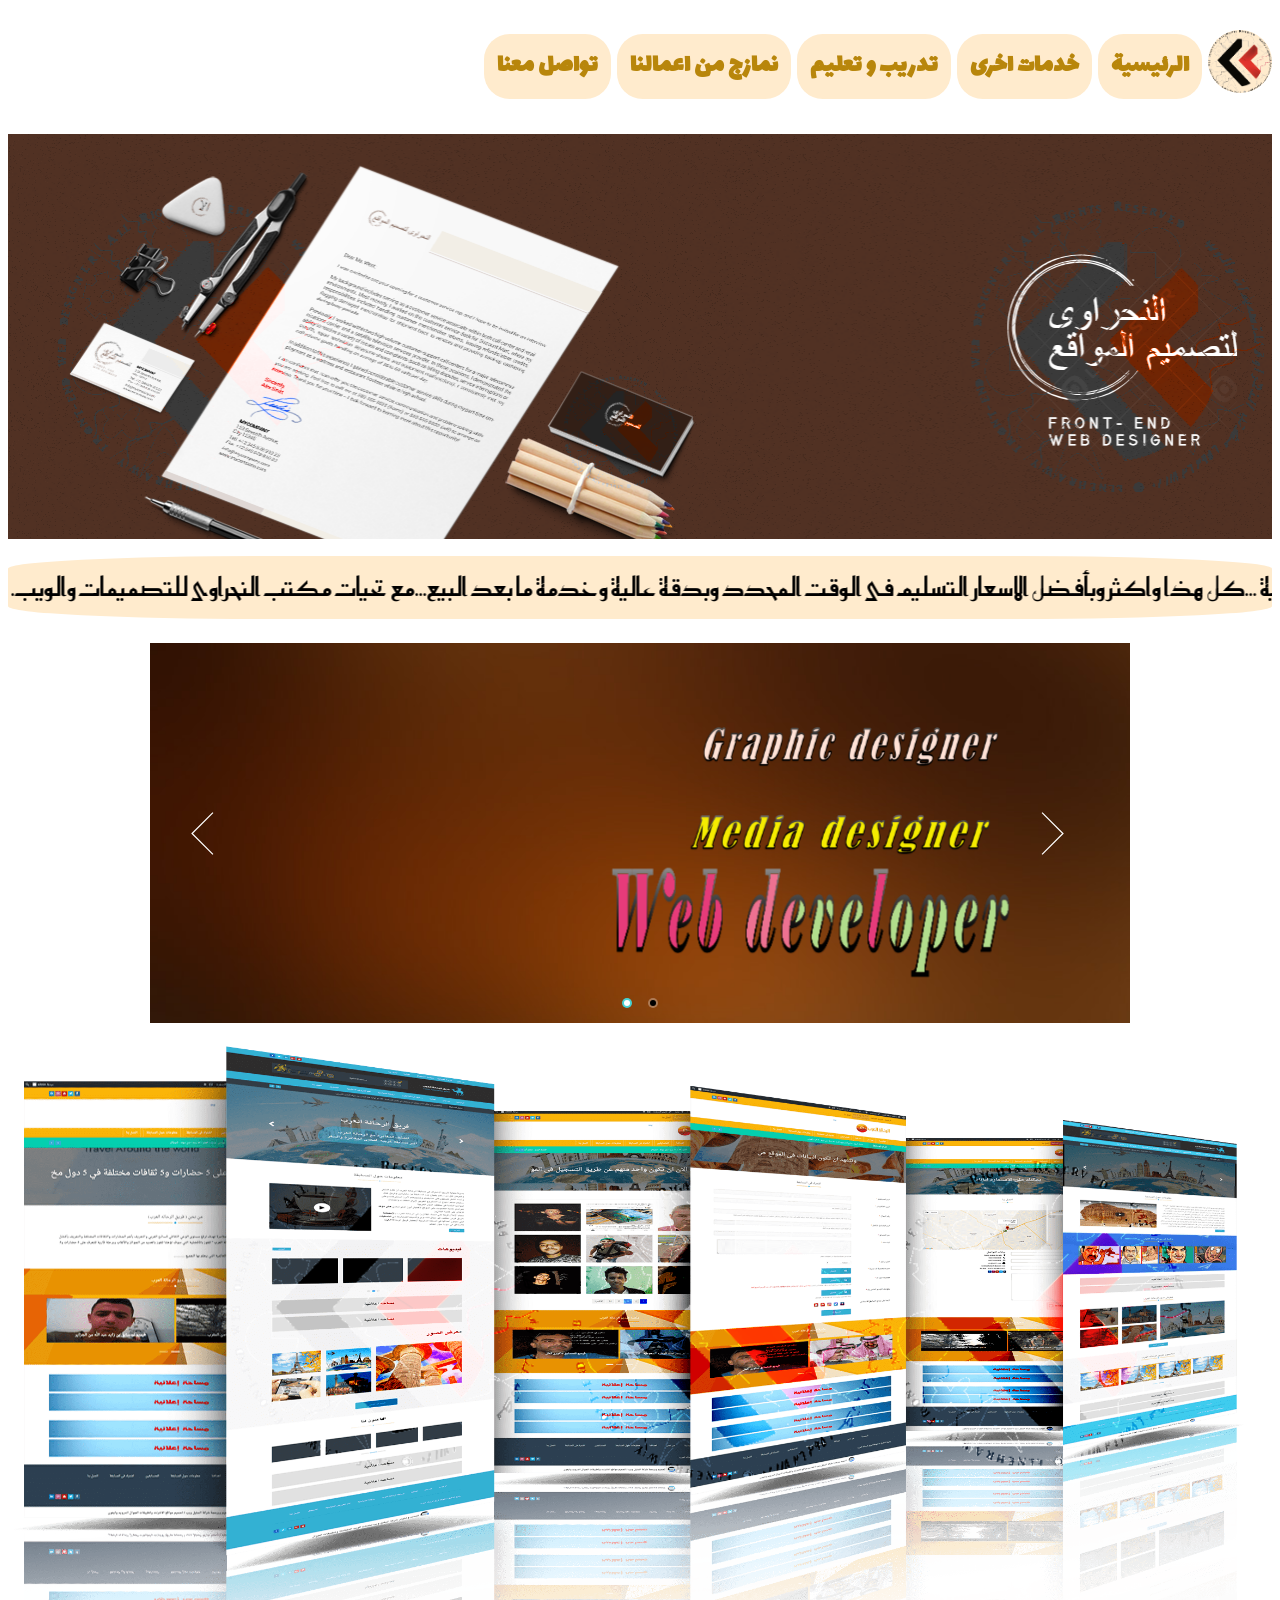
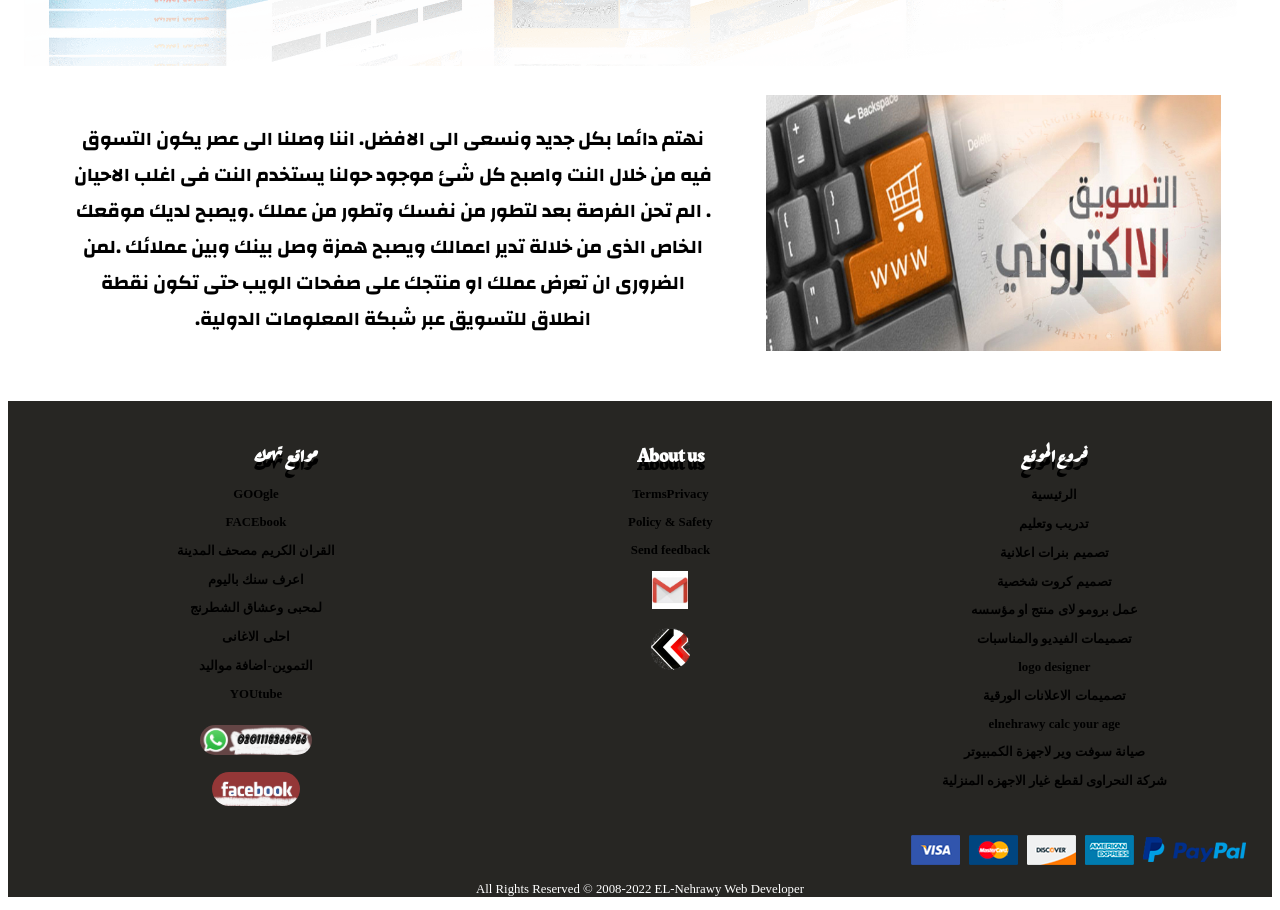
<file: index.html>
<!-- Global site tag (gtag.js) - Google Analytics -->


<!doctype HTML>
<html>
    <head>
        <script async src="https://www.googletagmanager.com/gtag/js?id=UA-126311435-1"></script>
        
        <script>
        
          window.dataLayer = window.dataLayer || [];
          function gtag(){dataLayer.push(arguments);}
          gtag('js', new Date());

          gtag('config', 'UA-126311435-1');
        </script>
        
        <meta charset="utf-8">
        <meta name="description" content="learn html">
        <meta name="viewport" content="width=device-width, initial-scale=1.0">
        <title>مكتب النحراوى للتصميمات والويب</title>
        <link rel="stylesheet" href="index.css" type="text/css">
        <link rel="stylesheet" href="font.css" type="text/css">
        <!-- links for google fonts -->
        <link href="https://fonts.googleapis.com/css?family=Reem+Kufi" rel="stylesheet">
        <link href="https://fonts.googleapis.com/css?family=Changa" rel="stylesheet">
        <link href="https://fonts.googleapis.com/css?family=Lalezar" rel="stylesheet">
        <link href="https://fonts.googleapis.com/css?family=Rakkas" rel="stylesheet">
        <link href="https://fonts.googleapis.com/css?family=Jomhuria" rel="stylesheet">
        <script src="js/jssor.slider-27.5.0.min.js" type="text/javascript"></script>
        
        <link href='https://fonts.googleapis.com/css?family=Roboto:300' rel='stylesheet' type='text/css'>
  
        <!-- Load font awesome icons -->
  <link rel="stylesheet" href="https://cdnjs.cloudflare.com/ajax/libs/font-awesome/4.7.0/css/font-awesome.min.css">
        <link rel="stylesheet" href="css/style.css">

		
        
    </head>
    <body dir="rtl" lang="ar">
        
    
        

        <!-- menu -->
        <div class="dad">
            <div class="dropdown1">
                    <img id="logo" src="photo/elnehrawy%20web%20design%20logo.png" alt="logo">
                    <div class="dropdown-content1">
                        <img class="mee" src="photo/mee.png" alt="mee" style="max-width: 100%" height="auto">
                    </div>
                </div>
            <div class="menu">
                
                <h3 class="hover">الرئيسية</h3>
                <div class="dropdown">
                    <h3 class="hover">خدمات اخرى</h3>
                    <div class="dropdown-content">
                        <span class="inline">
                            <a href="pc.html">
                                <p><img class="imagmenu" src="photo/designer.jpg" alt="web designer" style="max-width: 10vw;" height="40vw"></p>
                            </a>
                            <a href="banar.html">
                                <img class="imagmenu" src= "photo/banar.png" alt="بانر اعلامى" style="max-width: 10vw;" height="40vw">
                            </a>
                            <a href="kroot.html">
                                <img class="imagmenu" src= "photo/krot.jpg" alt="عمل كروت" style="max-width: 20vw;" height="40vw">
                            </a>
                            <a href="promoo.html">
                                <img class="imagmenu" src="photo/%D8%A8%D8%B1%D9%88%D9%85%D9%88.png" alt="برومو" style="max-width: 20vw;" height="40vw">
                            </a>
                            
                        
                        
                            <a href="logoo.html">
                                <img class="imagmenu" src="photo/graphicdesign-copy.png" alt="تصميم لوجو" style="max-width: 8vw;" height="40vw">
                            </a>
                            <a href="movi.html">
                                <img class="imagmenu" src="photo/movi.jpg" alt="موفى ميكر" style="max-width: 20vw;" height="40vw">
                            </a>
                            <a href="waraq.html">
                                <img class="imagmenu" src="photo/waraqy.jpg" alt="اعلانات ورقية" style="max-width: 8vw; max-height: 40vw;">
                            </a>
                        </span>
                    </div>
                </div>
                    
                    <div class="dropdown">   
                    <h3 class="hover">تدريب و تعليم</h3>
                        <div class="dropdown-content">
                            <a href="learn.html">  <p class="resp"><img class="marqueephoto" src="photo/logolist.png" alt="logolist">دورة تعليم وتدريب تصميم مواقع الكترونية اون لاين</p></a>
                            <a href="https://docs.google.com/forms/d/e/1FAIpQLSdLNhrwCa7jxWE8Bw3GL3MXyUSJNlaFAQ1detsjChDok3fkTQ/viewform" target="_blank"><p class="resp"><img class="marqueephoto" src="photo/logolist.png" alt="logolist">لطلب نموزج الالتحاق بالدورة</p></a>
                            <a href="https://www.w3schools.com" target="_blank"><p class="resp"><img class="marqueephoto" src="photo/logolist.png" alt="logolist">w3schools</p></a>
                            <a href="https://classroom.udacity.com" target="_blank"><p class="resp"><img class="marqueephoto" src="photo/logolist.png" alt="logolist">udacity</p></a>
                        </div>
                    </div> 
                
                
                    <div class="dropdown">
                    <h3 class="hover">نمازج من اعمالنا</h3>
                        <div class="dropdown-content">
                            <a href="https://elnehrawy.github.io/my-first-calc-age/index.html" target="_blank"><p class="resp"><img class="marqueephoto" src="photo/logolist.png" alt="logolist">elnehrawy calc your age</p></a>
                            <a href="elsha3rawy/index.html" target="_blank"><p class="resp"><img class="marqueephoto" src="photo/logolist.png" alt="logolist">نبزة عن حياة الشيخ الشعراوى</p></a>
                        </div>
                    </div>
                
                
                    <div class="dropdown">
                        <h3 class="hover">
                            تواصل معنا
                        </h3>
                        <div class="dropdown-content">
                            <a href="https://docs.google.com/forms/d/e/1FAIpQLSend5UyYSJQzKhI0yNPXLdTpxfYwmZQQ0Xj0nKn8WydoIIZ4Q/viewform" target="_blank"><p class="resp"><img class="marqueephoto" src="photo/logolist.png" alt="logolist">لطلب نموزج تصميم موقع الكترونى</p></a>
                            <a href="https://docs.google.com/forms/d/e/1FAIpQLSdLNhrwCa7jxWE8Bw3GL3MXyUSJNlaFAQ1detsjChDok3fkTQ/viewform" target="_blank"><p class="resp"><img class="marqueephoto" src="photo/logolist.png" alt="logolist">لطلب نموزج الالتحاق بالدورة</p></a>
                            <p class="call">لاستجابة اسرع نفضل التواصل عن طريق الواتس اب  </p>
                            <a href="http://www.whatsapp.com" target="_blank">
                            <img class="marqueephotowhatsappmenu" src="photo/whats.png" alt="whatsapp" style="max-width: 100%" height="auto">
                            </a>
                            <a href="mailto:truth.voice2008@gmail.com" target="_blank">
                            <img class="marqueephotowhatsappmenu" src="photo/Gmail-dfs-new-796x412.jpg" alt="whatsapp" style="max-width: 100%" height="auto">
                            </a>
                        </div>
                    </div>
        <!-- menu on write --> 
                
                   
            </div>
                    
            
            
            
            <img id="front" src="photo/myhead.png" alt="my logo head">
            
         <!-- my marquee -->   
                <marquee class="move" direction="right" style="font-size: 2vw" height="auto">
                    <img class="marqueephoto" src="photo/logolist.png">  تصميم واستضافة المواقع الالكترونية... 
                 مؤسسات - شركات - جمعيات - منظمات - مكاتب خاصة - مدارس خاصة - مواقع حكومية - عرض اعمال فنية ...كل هذا واكثر وبأفضل الاسعار التسليم فى الوقت المحدد وبدقة عالية وخدمة ما بعد البيع...مع تحيات مكتب النحراوى للتصميمات والويب.</marquee>
            
            <!-- dropdown marquee photo -->
            <div id="jssor_1" style="position:relative;margin:0 auto;top:20px;left:0px;width:980px;height:380px;overflow:hidden;visibility:hidden;">
        <!-- Loading Screen -->
        <div data-u="loading" class="jssorl-009-spin" style="position:absolute;top:0px;left:0px;width:100%;height:100%;text-align:center;background-color:rgba(0,0,0,0.7);">
            <img style="margin-top:-19px;position:relative;top:50%;width:38px;height:38px;" src="img/spin.svg" />
        </div>
        <div data-u="slides" style="cursor:default;position:relative;top:0px;left:0px;width:980px;height:380px;overflow:hidden;">
            <div data-b="0">
                <img data-u="image" src="img/04.jpg" />
                <div data-ts="preserve-3d" style="position:absolute;top:77px;left:460px;width:460px;height:210px;">
                    <img data-u="caption" data-t="0" style="position:absolute;top:-300px;left:89px;width:300px;height:50px;max-width:300px;" src="photo/Image2.png" />
                    <img data-u="caption" data-t="1" style="position:absolute;top:120px;left:-200px;width:400px;height:144px;max-width:400px;" src="photo/Image5.png" />
                    <img data-u="caption" data-t="2" style="position:absolute;top:88px;left:280px;width:300px;height:50px;max-width:300px;" src="photo/Image3.png" />
                </div>
                <div data-u="caption" data-t="3" data-to="0% 100%" data-ts="preserve-3d" style="position:absolute;top:385px;left:-100px;width:257px;height:127px;">
                    <div data-ts="preserve-3d" style="position:absolute;top:4px;left:34px;width:198px;height:112px;overflow:hidden;">
                        
                    </div>
                    <img style="position:absolute;top:-30px;left:0px;width:257px;height:100px;max-width:257px;" src="photo/web-design.png" />
                    <img data-u="caption" data-t="7" style="position:absolute;top:100px;left:370px;width:63px;height:77px;max-width:63px;" src="photo/css.png" />
                    <img data-u="caption" data-t="7" style="position:absolute;top:100px;left:450px;width:63px;height:77px;max-width:63px;" src="photo/js.png" />
                    
                    <img data-u="caption" data-t="7" style="position:absolute;top:100px;left:300px;width:63px;height:77px;max-width:63px;" src="photo/html.png" />
                    <img data-u="caption" data-t="8" style="position:absolute;top:-44px;left:255px;width:500px;height:40px;max-width:300px;" src="photo/Image4.png" />
                </div>
                
            </div>
            <div data-b="1">
                <img data-u="image" src="img/02.jpg" />
                <div data-ts="flat" data-p="1360" style="position:absolute;top:0px;left:0px;width:980px;height:380px;overflow:hidden;">
                    <div data-u="caption" data-t="9" data-ts="preserve-3d" style="position:absolute;top:150px;left:-36px;width:1053px;height:150px;">
                        <div data-u="caption" data-t="10" data-to="100% 50%" style="position:absolute;top:0px;left:1030px;width:72px;height:72px;background-color:#eb9434;">
                            <div data-u="caption" data-t="11" style="position:absolute;top:0px;left:0px;width:72px;height:72px;font-size:46px;color:#ffffff;line-height:1.57;text-align:center;">All

                            </div>
                        </div>
                        <div data-u="caption" data-t="12" data-to="0% 50%" style="position:absolute;top:0px;left:360px;width:175px;height:72px;font-size:45px;color:#ffffff;line-height:1.6;text-align:center;background-color:#eb9434;">Designs

                        </div>
                        <div data-u="caption" data-t="13" data-to="0% 50%" style="position:absolute;top:0px;left:535px;width:230px;height:72px;font-size:45px;color:#ffffff;line-height:1.6;text-align:center;background-color:#eb9434;">Supported

                        </div>
                        <div data-u="caption" data-t="14" style="position:absolute;top:360px;left:238px;width:577px;height:30px;font-size:24px;color:black;line-height:1.25;text-align:center;">Elnehrawy front-end web developer help you to be the best</div>
                    </div>
                    <div data-u="caption" data-t="15" data-ts="preserve-3d" style="position:absolute;top:70px;left:182px;width:616px;height:150px;">
                        <img data-u="caption" data-t="16" style="position:absolute;top:22px;left:266px;width:84px;height:84px;max-width:84px;" src="photo/33333.jpg" />
                        <img data-u="caption" data-t="17" style="position:absolute;top:16px;left:260px;width:96px;height:96px;max-width:96px;" src="photo/33333.jpg" />
                        <div data-u="caption" data-t="18" style="position:absolute;top:195px;left:260px;width:96px;height:30px;font-size:18px;color:black;line-height:1.67;text-align:center;">Paper Designs</div>
                        <img data-u="caption" data-t="19" style="position:absolute;top:22px;left:22px;width:84px;height:84px;max-width:84px;" src="photo/krot.jpg" />
                        <img data-u="caption" data-t="20" style="position:absolute;top:16px;left:16px;width:96px;height:96px;max-width:96px;" src="photo/krot.jpg" />
                        <div data-u="caption" data-t="21" style="position:absolute;top:125px;left:166px;width:96px;height:30px;font-size:18px;color:black;line-height:1.67;text-align:center;">Card Designs</div>
                        <img data-u="caption" data-t="22" style="position:absolute;top:22px;left:510px;width:84px;height:84px;max-width:84px;" src="photo/scorbion.png" />
                        <img data-u="caption" data-t="23" style="position:absolute;top:16px;left:504px;width:96px;height:96px;max-width:96px;" src="photo/scorbion.png" />
                        <div data-u="caption" data-t="24" style="position:absolute;top:125px;left:354px;width:96px;height:30px;font-size:18px;color:black;line-height:1.67;text-align:center;">Logo designs</div>
                    </div>
                </div>
                <div data-ts="preserve-3d" style="position:absolute;top:20px;left:327px;width:336px;height:312px;">
                    <div data-u="caption" data-t="25" data-ts="preserve-3d" style="position:absolute;top:82px;left:104px;width:128px;height:147px;">
                        <img data-u="caption" data-t="26" style="position:absolute;top:0px;left:0px;width:128px;height:147px;max-width:128px;" src="photo/elnehrawy web design logo.png" />
                        <img data-u="caption" data-t="27" style="position:absolute;top:0px;left:0px;width:128px;height:147px;max-width:128px;" src="photo/elnehrawy web design logo.png" />
                        <div data-u="caption" data-t="28" style="position:absolute;top:20px;left:0px;width:128px;height:90px;font-size:20px;line-height:1.5;text-align:center;">
                        </div>
                    </div>
                    <div data-ts="preserve-3d" style="position:absolute;top:0px;left:187px;width:90px;height:104px;">
                        <img data-u="caption" data-t="29" style="position:absolute;top:0px;left:0px;width:400px;height:104px;max-width:400px;" src="photo/banar1.png" />
                        
                    </div>
                    <div data-ts="preserve-3d" style="position:absolute;top:104px;left:246px;width:90px;height:104px;">
                        <img data-u="caption" data-t="32" style="position:absolute;top:0px;left:0px;width:400px;height:104px;max-width:400px;" src="photo/bookcover.png" />
                        
                    </div>
                    <div data-ts="preserve-3d" style="position:absolute;top:220px;left:187px;width:90px;height:104px;">
                        <img data-u="caption" data-t="35" style="position:absolute;top:0px;left:20px;width:400px;height:104px;max-width:400px;" src="photo/weddingcard.png" />  
                    </div>
                    <div data-ts="preserve-3d" style="position:absolute;top:208px;left:59px;width:90px;height:104px;">
                        <img data-u="caption" data-t="38" style="position:absolute;top:0px;right: 5px; left:0px; width:400px;height:104px;max-width:400px;" src="photo/movimakers.png" />
                        
                    </div>
                    <div data-ts="preserve-3d" style="position:absolute;top:104px;left:0px;width:90px;height:104px;">
                        <img data-u="caption" data-t="41" style="position:absolute;top:0px;right: 5px;left:0px;width:400px;height:104px;max-width:400px;" src="photo/photoshop.png" />
                        
                    </div>
                    <div data-ts="preserve-3d" style="position:absolute;top:0px;left:59px;width:90px;height:104px;">
                        <img data-u="caption" data-t="44" style="position:absolute;top:0px;right: 5px;left:0px;width:400px;height:104px;max-width:400px;" src="photo/proooooomoooo2.png" />
                        
                    </div>
                </div>
            </div>
            
        </div>
        <!-- Bullet Navigator -->
        <div data-u="navigator" class="jssorb101" style="position:absolute;bottom:12px;right:12px;" data-autocenter="1" data-scale="0.5" data-scale-bottom="0.75">
            <div data-u="prototype" class="i" style="width:16px;height:16px;">
                <svg viewbox="0 0 16000 16000" style="position:absolute;top:0;left:0;width:100%;height:100%;">
                    <circle class="co" cx="8000" cy="8000" r="5000"></circle>
                    <circle class="ci" cx="8000" cy="8000" r="3000"></circle>
                </svg>
            </div>
        </div>
        <!-- Arrow Navigator -->
        <div data-u="arrowleft" class="jssora051" style="width:55px;height:55px;top:0px;left:25px;" data-autocenter="2" data-scale="0.75" data-scale-left="0.75">
            <svg viewbox="0 0 16000 16000" style="position:absolute;top:0;left:0;width:100%;height:100%;">
                <polyline class="a" points="11040,1920 4960,8000 11040,14080 "></polyline>
            </svg>
        </div>
        <div data-u="arrowright" class="jssora051" style="width:55px;height:55px;top:0px;right:25px;" data-autocenter="2" data-scale="0.75" data-scale-right="0.75">
            <svg viewbox="0 0 16000 16000" style="position:absolute;top:0;left:0;width:100%;height:100%;">
                <polyline class="a" points="4960,1920 11040,8000 4960,14080 "></polyline>
            </svg>
        </div>
    </div>
    <script type="text/javascript">jssor_1_slider_init();</script>
    <!-- #endregion Jssor Slider End -->
                
         <!-- head photo  --> 
            <div id="wrapper">
                <dive>
                    <img id="ex" src="photo/body2.png" alt="نموزج لموقع" style="max-width: 100%;" height="auto;">
                </dive>
            </div>
            
            
            
            
            
            
            
            
           <!--gomme slides-->

                    <div class="slider">
                        <div class="slider-inner">
                            <div class="slide active"><img style="max-width: 100%; height: 80%;" src="images/132%D8%A8%D9%84%D8%A7%20%D8%B9%D9%86%D9%88%D8%A7%D9%86.png" alt=""></div>
                            <div class="slide"><img style="max-width: 100%; height: 80%;" src="images/banar.png" alt=""></div>
                            <div class="slide"><img style="max-width: 100%; height: 80%;" src="images/Image2.png" alt=""></div>
                            <div class="slide"><img style="max-width: 100%; height: 80%;" src="images/logobearabic.png" alt=""></div>
                            <div class="slide"><img style="max-width: 100%; height: 80%;" src="images/maxresdefault.png" alt=""></div>
                            <div class="slide"><img style="max-width: 100%; height: 80%;" src="images/movimaker.png" alt=""></div>
                            <div class="slide"><img style="max-width: 100%; height: 25%;" src="images/my%20frist%20baner.png" alt=""></div>
                            <div class="slide"><img style="max-width: 100%; height: 80%;" src="images/waraqy.png" alt=""></div>
                        </div>

                        <nav class="slider-nav">
                            <div class="active"></div>
                            <div></div>
                            <div></div>
                            <div></div>
                            <div></div>
                            <div></div>
                            <div></div>
                            <div></div>
                        </nav>
                    </div>
                      <script src='http://cdnjs.cloudflare.com/ajax/libs/jquery/2.1.3/jquery.min.js'></script>



                        <script  src="js/index.js"></script>


 
            
                
                
                
                
                
            
            
            
        </div>
        <!-- dive in the middel -->
        <div class="child">
            <img id="market" src="photo/markting.jpg" alt="التسويق الالكترونى">
            <p class="ppp">
                نهتم دائما بكل جديد ونسعى الى الافضل. اننا وصلنا الى عصر يكون التسوق فيه من خلال النت واصبح كل شئ موجود حولنا يستخدم النت فى اغلب الاحيان . الم تحن الفرصة بعد لتطور من نفسك وتطور من عملك .ويصبح لديك موقعك الخاص الذى من خلالة تدير اعمالك ويصبح همزة وصل بينك وبين عملائك .لمن الضرورى ان تعرض عملك او منتجك على صفحات الويب حتى تكون نقطة انطلاق للتسويق عبر شبكة المعلومات الدولية.
            </p> 
        </div>
        <!-- footer -->
        <footer>
            <div class="footer">
                
                    <div class="aboutus">
                        <h2 class="sha">فروع الموقع</h2>
                        <p><a href="index.html">الرئيسية</a></p>
                        <p><a href="learn.html">تدريب وتعليم</a></p>
                        <p><a href="banar.html">تصميم بنرات اعلانية</a></p>
                        <p><a href="kroot.html">تصميم كروت شخصية</a></p>
                        <p><a href="promoo.html">عمل برومو لاى منتج او مؤسسه</a></p>
                        <p><a href="movi.html">تصميمات الفيديو والمناسبات</a></p>
                        <p><a href="logoo.html">logo designer</a></p>
                        <p><a href="waraq.html">تصميمات الاعلانات الورقية</a></p>
                        <p><a href="https://elnehrawy.github.io/my-first-calc-age/index.html" target="_blank">elnehrawy calc your age</a></p>
                        <p><a href="pc.html" target="_blank">صيانة سوفت وير لاجهزة الكمبيوتر</a></p>
                        <p><a href="https://el-nehrawy.wixsite.com/el-nehrawy" target="_blank">شركة النحراوى لقطع غيار الاجهزه المنزلية</a></p>
                    </div>
                  
                
                    <div class="aboutus1">
                        <h2 class="sha">About us</h2>
                        <p><a href="https://policies.google.com/privacy?hl=ar" target="_blank">TermsPrivacy</a></p>
                        <p><a href="https://www.youtube.com/yt/about/policies/#community-guidelines" target="_blank">Policy &amp; Safety</a></p>
                        <a><p>Send feedback</p></a>
                        <a href="mailto:truth.voice2008@gmail.com" target="_blank">
                            <img class="gmail" src="photo/Gmail-dfs-new-796x412.jpg" alt="whatsapp" style="max-width: 100%" height="auto">
                            </a>
                        <br><br>
                        <img src="photo/1534353890076_trimmed.png" alt="my logo" style="max-width: 10%;" height="auto">
                    </div>
                    
                
                    <div class="aboutus">
                        <h2 class="sha">مواقع تهمك</h2>
                        <p><a href="https://www.google.com"target="iframe_a">GOOgle</a></p>
                        <p><a href="https://www.facebook.com/elnehrawy.adv" target="_blank">FACEbook</a></p>
                        <p><a href="http://www.quranflash.com/books/Medina1/?ar&aff#sthash.b6MzI1nz.dpbs"target="_blank">القران الكريم مصحف المدينة</a></p>
                        <p><a href="https://elnehrawy.github.io/my-first-calc-age/index.html"target="_blank">اعرف سنك باليوم</a></p>
                        <p><a href="https://www.chess.com"target="_blank">لمحبى وعشاق الشطرنج</a></p>
                        <p><a href="https://play.anghami.com"target="_blank">احلى الاغانى</a></p>
                        <p><a href="http://www.tamwin.com.eg/View/Home/index.aspx"target="iframe_a">التموين-اضافة مواليد</a></p>
                        <p><a href="https://www.youtube.com/"target="_blank"> YOUtube</a></p>
                        <a href="http://www.whatsapp.com" target="_blank">
                        <img class="whatsapp" src="photo/whats.png" alt="whatsapp">
                            </a><br>
                        <a href="https://www.facebook.com/elnehrawy.adv" target="_blank">
                        <img class="facebook" src="photo/Facebook-logo-PSD.png" alt="facebook">
                            </a>
                    </div>
                </div>
            
                <img id="card" src="photo/footer-payment-card-img%20(2).png" alt="payment card" style="max-width: 50%;" height="auto">
                
            <p class="copy">All Rights Reserved &copy; 2008-2022 EL-Nehrawy Web Developer</p>  
            
        </footer>
        
        <!-- This site is converting visitors into subscribers and customers with https://respond.io --><script id="respondio__widget" src="https://cdn.respond.io/webchat/widget/widget.js?cId=8c6d8ed6bea28d2751474f4c38e7f4579c8b253f85f37343ad7decd223262796"></script><!-- https://respond.io -->
        
    </body>
</html>
</file>
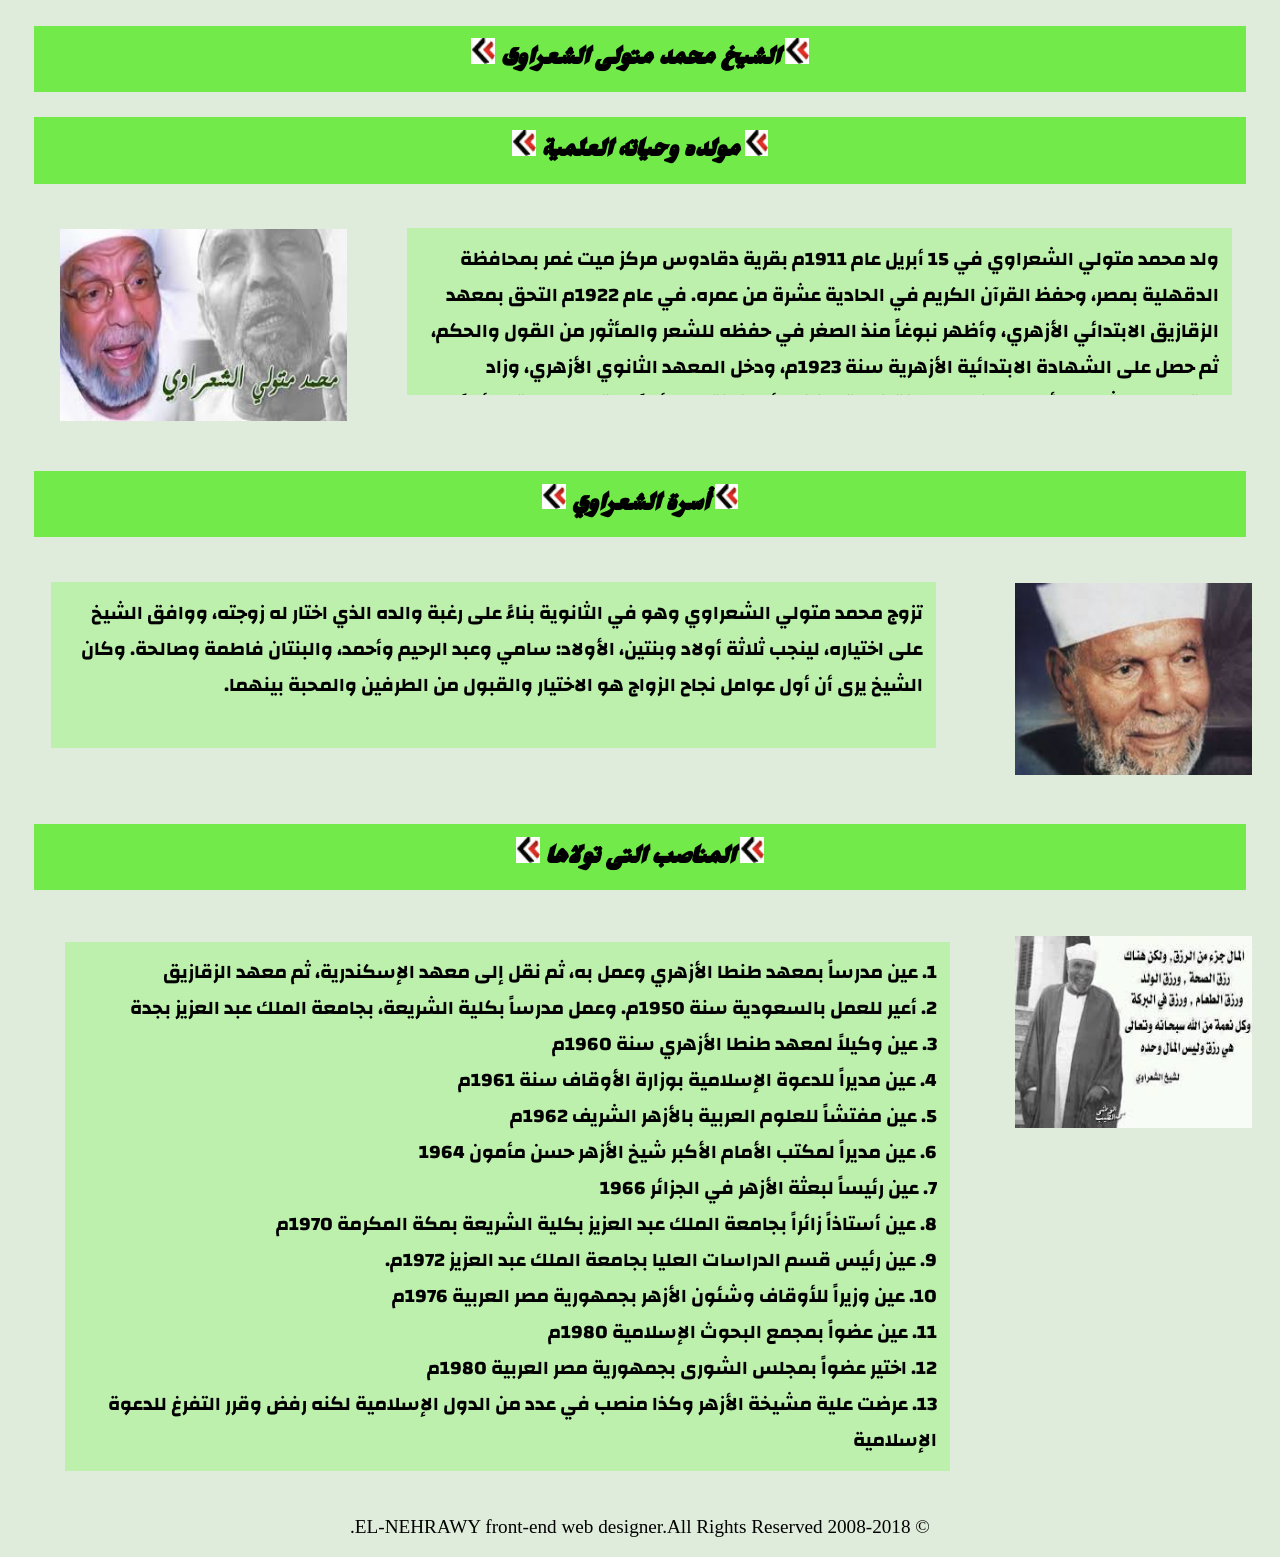
<file: elsha3rawy/index.html>
<!-- This is an HTML comment. Comments allow you to communicate with other programmers using
text that will be ignored by the computer! -->
<!DOCTYPE html> <!-- The DOCTYPE tells the browser what kind of document this is (HTML) -->
<html lang="ar" dir="rtl">
    <head> <!-- The head tag includes important information about the page -->
      <meta charset="UTF-8"> <!-- This line defines something called "character encoding"
      This will allow the browser to display certain characters (such as non-Roman letters) correctly.
      You should include this line in the head of all of your webpages. -->
      <title>الشيخ محمد متولى الشعراوى</title> <!-- This is the title of your page (what appears in the name of a browser tab) -->
      <link rel="stylesheet" href="style.css"> <!-- This line links your CSS stylesheet to your HTML (see Lesson 1.3) -->
      <link href="https://fonts.googleapis.com/css?family=Changa" rel="stylesheet">
        <link href="https://fonts.googleapis.com/css?family=Jomhuria" rel="stylesheet">
    </head>
    <body>
        <div class="all">
            <!-- The body tag is where the "flesh" of your HTML goes -->
            <!-- Write your HTML here -->
            <h1 class="name">
                <img src="photo/logolist.png" style="max-width: 100%" height="auto"> الشيخ محمد متولى الشعراوى 
             <img src="photo/logolist.png" style="max-width: 100%" height="auto"></h1> 

            <h2 class="name"><img src="photo/logolist.png" style="max-width: 100%" height="auto"> مولده وحياته العلمية  <img src="photo/logolist.png" style="max-width: 100%" height="auto">  </h2>
            <div class="dad"> 

                <blockquote>
                        ولد محمد متولي الشعراوي في 15 أبريل عام 1911م بقرية دقادوس مركز ميت غمر بمحافظة الدقهلية بمصر، وحفظ القرآن الكريم في الحادية عشرة من عمره. في عام 1922م التحق بمعهد الزقازيق الابتدائي الأزهري، وأظهر نبوغاً منذ الصغر في حفظه للشعر والمأثور من القول والحكم، ثم حصل على الشهادة الابتدائية الأزهرية سنة 1923م، ودخل المعهد الثانوي الأزهري، وزاد اهتمامه بالشعر والأدب، وحظي بمكانة خاصة بين زملائه، فاختاروه رئيسًا لاتحاد الطلبة، ورئيسًا لجمعية الأدباء بالزقازيق، وكان معه في ذلك الوقت الدكتور محمد عبد المنعم خفاجى، والشاعر طاهر أبو فاشا، والأستاذ خالد محمد خالد والدكتور أحمد هيكل والدكتور حسن جاد، وكانوا يعرضون عليه ما يكتبون. كانت نقطة تحول في حياة الشيخ الشعراوي، عندما أراد والده إلحاقه بالأزهر الشريف بالقاهرة، وكان الشيخ الشعراوي يود أن يبقى مع إخوته لزراعة الأرض، ولكن إصرار الوالد دفعه لاصطحابه إلى القاهرة، ودفع المصروفات وتجهيز المكان للسكن.

                        فما كان منه إلا أن اشترط على والده أن يشتري له كميات من أمهات الكتب في التراث واللغة وعلوم القرآن والتفاسير وكتب الحديث النبوي الشريف، كنوع من التعجيز حتى يرضى والده بعودته إلى القرية. لكن والده فطن إلى تلك الحيلة، واشترى له كل ما طلب قائلاً له: أنا أعلم يا بني أن جميع هذه الكتب ليست مقررة عليك، ولكني آثرت شراءها لتزويدك بها كي تنهل من العلم. وهذا ما قاله فضيلة الشيخ الشعراوي في لقائه مع الصحفي طارق حبيب [بحاجة لمصدر]

                        التحق الشعراوي بكلية اللغة العربية سنة 1937م ، وانشغل بالحركة الوطنية والحركة الأزهرية، فحركة مقاومة المحتلين الإنجليز سنة 1919م اندلعت من الأزهر الشريف، ومن الأزهر خرجت المنشورات التي تعبر عن سخط المصريين ضد الإنجليز المحتلين. ولم يكن معهد الزقازيق بعيدًا عن قلعة الأزهر في القاهرة، فكان يتوجه وزملاءه إلى ساحات الأزهر وأروقته، ويلقي بالخطب مما عرضه للاعتقال أكثر من مرة [بحاجة لمصدر]، وكان وقتها رئيسًا لاتحاد الطلبة سنة 1934م.
                </blockquote>
                    <div class="img">
                        <img class="img1" src= "photo/images.jpg" alt="الشيخ محمد متولى الشعراوى" style="max-width: 100%" height="auto">
                    </div>
            </div>
                    <h2 class="name"> <img src="photo/logolist.png" style="max-width: 100%" height="auto"> أسرة الشعراوي  <img src="photo/logolist.png" style="max-width: 100%" height="auto"></h2>
                    <div class="dad">
                        <div class="img">
                            <img class="img1" src="photo/download%20(1).jpg" alt="صورة الشعراوى" style="max-width: 100%" height="auto">
                        </div>
                        <blockquote>
                            تزوج محمد متولي الشعراوي وهو في الثانوية بناءً على رغبة والده الذي اختار له زوجته، ووافق الشيخ على اختياره، لينجب ثلاثة أولاد وبنتين، الأولاد: سامي وعبد الرحيم وأحمد، والبنتان فاطمة وصالحة. وكان الشيخ يرى أن أول عوامل نجاح الزواج هو الاختيار والقبول من الطرفين والمحبة بينهما.
                        </blockquote>   
                    </div>
                        <h2 class="name"><img src="photo/logolist.png" style="max-width: 100%" height="auto"> المناصب التى تولاها <img src="photo/logolist.png" style="max-width: 100%" height="auto"></h2>
                    <div class="dad">
                        <div class="img">
                            <img class="img1" src="photo/images%20(1).jpg" alt="صورة الشعراوى" style="max-width: 100%" height="auto">
                        </div>
                        <ul>
                            <li>عين مدرساً بمعهد طنطا الأزهري وعمل به، ثم نقل إلى معهد الإسكندرية، ثم معهد الزقازيق</li>
                            <li>أعير للعمل بالسعودية سنة 1950م. وعمل مدرساً بكلية الشريعة، بجامعة الملك عبد العزيز بجدة</li>
                            <li>عين وكيلاً لمعهد طنطا الأزهري سنة 1960م</li>
                            <li>عين مديراً للدعوة الإسلامية بوزارة الأوقاف سنة 1961م</li>
                            <li>عين مفتشاً للعلوم العربية بالأزهر الشريف 1962م</li>
                            <li>عين مديراً لمكتب الأمام الأكبر شيخ الأزهر حسن مأمون 1964</li>
                            <li>عين رئيساً لبعثة الأزهر في الجزائر 1966</li>
                            <li>عين أستاذاً زائراً بجامعة الملك عبد العزيز بكلية الشريعة بمكة المكرمة 1970م</li>
                            <li>عين رئيس قسم الدراسات العليا بجامعة الملك عبد العزيز 1972م.</li>
                            <li>عين وزيراً للأوقاف وشئون الأزهر بجمهورية مصر العربية 1976م</li>
                            <li>عين عضواً بمجمع البحوث الإسلامية 1980م</li>
                            <li>اختير عضواً بمجلس الشورى بجمهورية مصر العربية 1980م</li>
                            <li>عرضت علية مشيخة الأزهر وكذا منصب في عدد من الدول الإسلامية لكنه رفض وقرر التفرغ للدعوة الإسلامية</li>
                        </ul>
                    </div>
            <p class="copy">&copy; 2008-2018 EL-NEHRAWY front-end web designer.All Rights Reserved.</p> 
    </div>    
    </body>
</html>
</file>
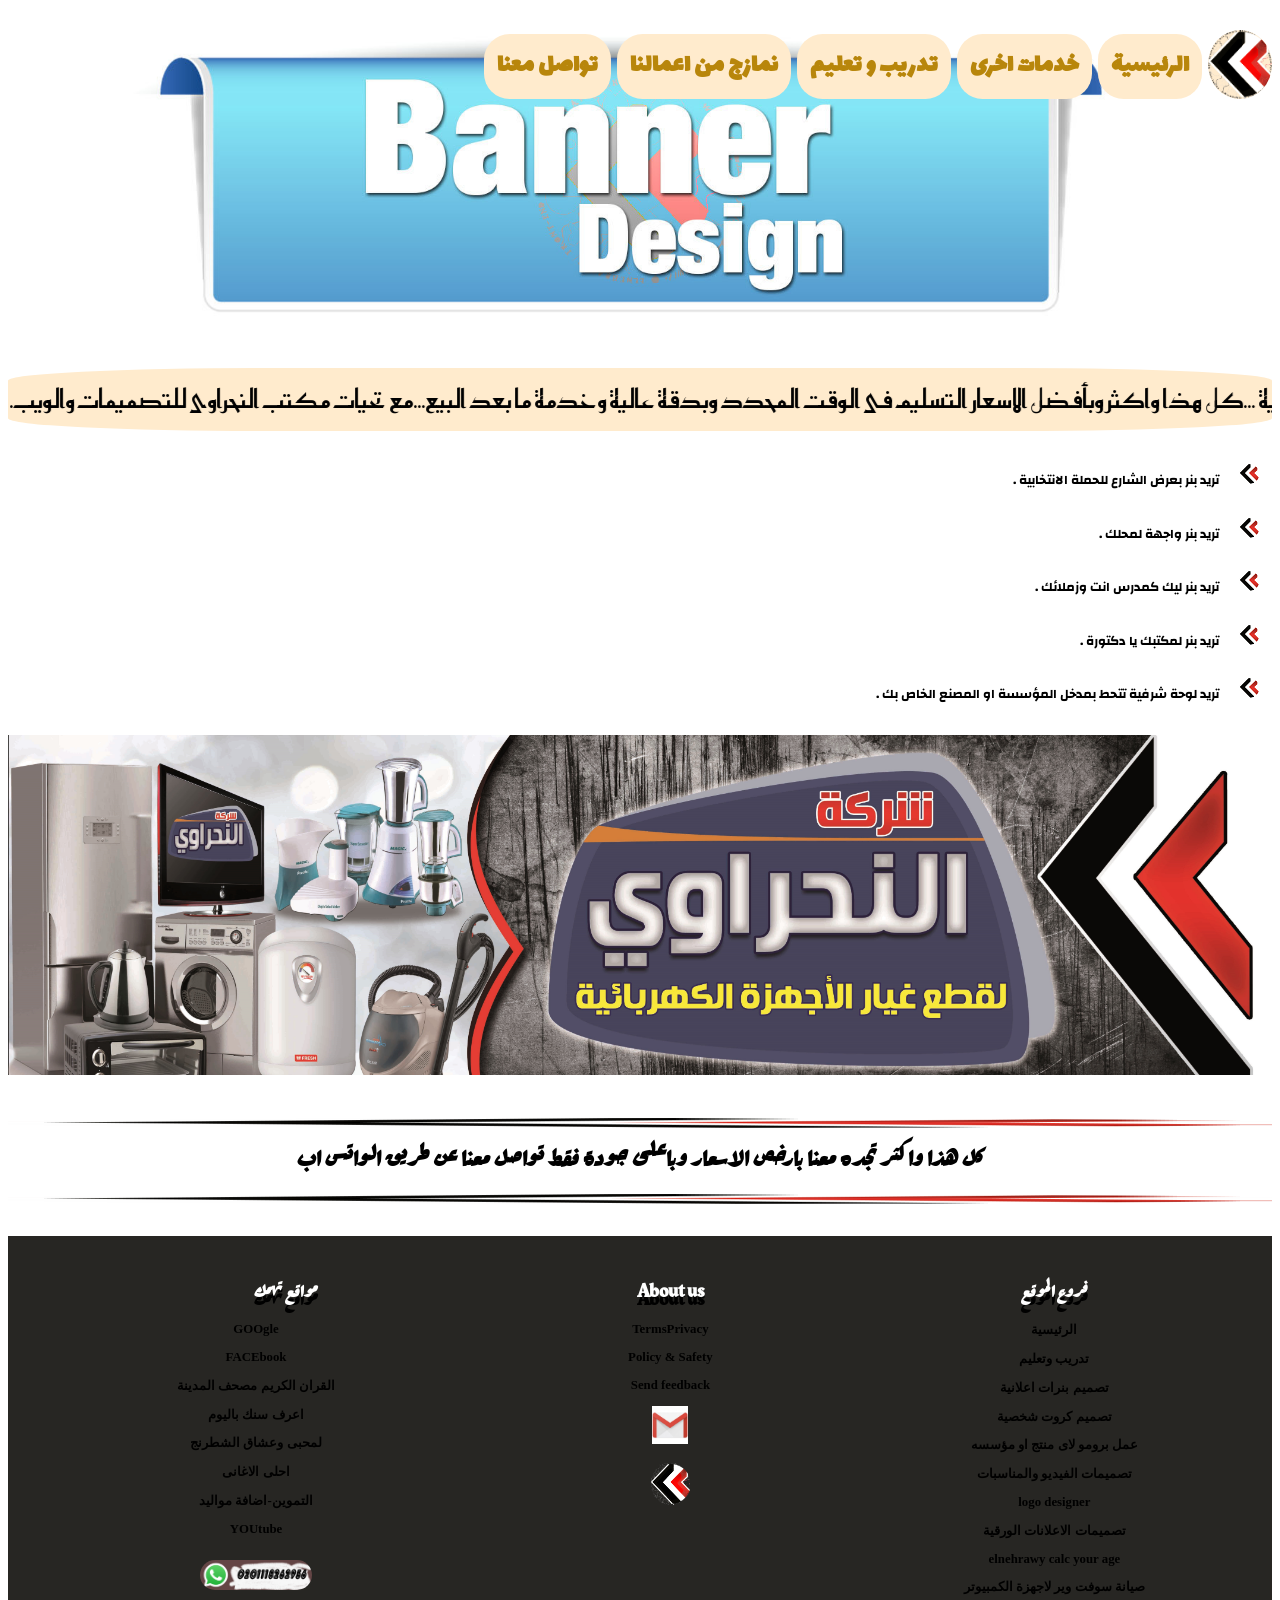
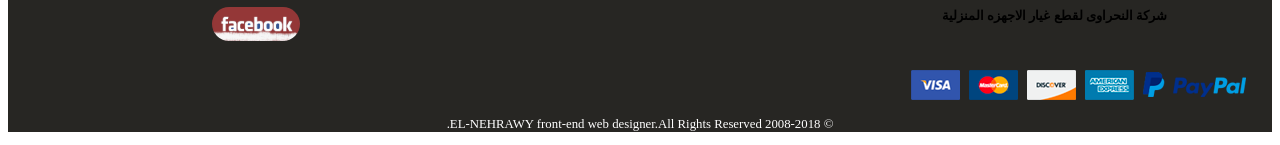
<file: banar.html>
<!-- Global site tag (gtag.js) - Google Analytics -->


<!doctype HTML>
<html>
    <head>
        <script async src="https://www.googletagmanager.com/gtag/js?id=UA-126311435-1"></script>
        <script>
          window.dataLayer = window.dataLayer || [];
          function gtag(){dataLayer.push(arguments);}
          gtag('js', new Date());

          gtag('config', 'UA-126311435-1');
        </script>
        <meta charset="utf-8">
        <meta name="description" content="تصميم بنرات اعلانية بكل اشكالها وانواعها">
        <meta name="viewport" content="width=device-width, initial-scale=1.0">
        <title>تصميم بنرات اعلانية</title>
        <link rel="stylesheet" href="index.css" type="text/css">
        <link rel="stylesheet" href="font.css" type="text/css">
        <!-- links for google fonts -->
        <link href="https://fonts.googleapis.com/css?family=Reem+Kufi" rel="stylesheet">
        <link href="https://fonts.googleapis.com/css?family=Changa" rel="stylesheet">
        <link href="https://fonts.googleapis.com/css?family=Lalezar" rel="stylesheet">
        <link href="https://fonts.googleapis.com/css?family=Rakkas" rel="stylesheet">
        <link href="https://fonts.googleapis.com/css?family=Jomhuria" rel="stylesheet">
    </head>
    <body dir="rtl" lang="ar">
        <!-- menu -->
        <div class="dad">
            <div class="dropdown1">
                    <img id="logo" src="photo/1534353890076_trimmed.png" alt="logo">
                    <div class="dropdown-content1">
                        <img class="mee" src="photo/mee.png" alt="mee" style="max-width: 100%" height="auto">
                    </div>
                </div>
            <div class="menu">
                <a class="linkdeco" href="index.html">
                    <h3 class="hover">الرئيسية</h3></a>
                <div class="dropdown">
                    <h3 class="hover">خدمات اخرى</h3>
                    <div class="dropdown-content">
                        <span class="inline">
                            <a href="pc.html">
                                <p><img class="imagmenu" src="photo/designer.jpg" alt="web designer" style="max-width: 10vw;" height="40vw"></p>
                            </a>
                            <a href="banar.html">
                                <img class="imagmenu" src= "photo/banar.png" alt="بانر اعلامى" style="max-width: 10vw;" height="40vw">
                            </a>
                            <a href="kroot.html">
                                <img class="imagmenu" src= "photo/krot.jpg" alt="عمل كروت" style="max-width: 20vw;" height="40vw">
                            </a>
                            <a href="promoo.html">
                                <img class="imagmenu" src="photo/%D8%A8%D8%B1%D9%88%D9%85%D9%88.png" alt="برومو" style="max-width: 20vw;" height="40vw">
                            </a>
                            
                        
                        
                            <a href="logoo.html">
                                <img class="imagmenu" src="photo/graphicdesign-copy.png" alt="تصميم لوجو" style="max-width: 8vw;" height="40vw">
                            </a>
                            <a href="movi.html">
                                <img class="imagmenu" src="photo/movi.jpg" alt="موفى ميكر" style="max-width: 20vw;" height="40vw">
                            </a>
                            <a href="waraq.html">
                                <img class="imagmenu" src="photo/waraqy.jpg" alt="اعلانات ورقية" style="max-width: 8vw; max-height: 40vw;">
                            </a>
                        </span>
                    </div>
                </div>
                    
                    <div class="dropdown">   
                    <h3 class="hover">تدريب و تعليم</h3>
                        <div class="dropdown-content">
                            <a href="learn.html">  <p class="resp"><img class="marqueephoto" src="photo/logolist.png" alt="logolist">دورة تعليم وتدريب تصميم مواقع الكترونية اون لاين</p></a>
                            <a href="https://docs.google.com/forms/d/e/1FAIpQLSdLNhrwCa7jxWE8Bw3GL3MXyUSJNlaFAQ1detsjChDok3fkTQ/viewform" target="_blank"><p class="resp"><img class="marqueephoto" src="photo/logolist.png" alt="logolist">لطلب نموزج الالتحاق بالدورة</p></a>
                            <a href="https://www.w3schools.com" target="_blank"><p class="resp"><img class="marqueephoto" src="photo/logolist.png" alt="logolist">w3schools</p></a>
                            <a href="https://classroom.udacity.com" target="_blank"><p class="resp"><img class="marqueephoto" src="photo/logolist.png" alt="logolist">udacity</p></a>
                        </div>
                    </div> 
                
                
                    <div class="dropdown">
                    <h3 class="hover">نمازج من اعمالنا</h3>
                        <div class="dropdown-content">
                            <a href="https://elnehrawy.github.io/my-first-calc-age/index.html" target="_blank"><p class="resp"><img class="marqueephoto" src="photo/logolist.png" alt="logolist">elnehrawy calc your age</p></a>
                            <a href="elsha3rawy/index.html" target="_blank"><p class="resp"><img class="marqueephoto" src="photo/logolist.png" alt="logolist">نبزة عن حياة الشيخ الشعراوى</p></a>
                        </div>
                    </div>
                
                
                    <div class="dropdown">
                        <h3 class="hover">
                            تواصل معنا
                        </h3>
                        <div class="dropdown-content">
                            <a href="https://docs.google.com/forms/d/e/1FAIpQLSend5UyYSJQzKhI0yNPXLdTpxfYwmZQQ0Xj0nKn8WydoIIZ4Q/viewform" target="_blank"><p class="resp"><img class="marqueephoto" src="photo/logolist.png" alt="logolist">لطلب نموزج تصميم موقع الكترونى</p></a>
                            <a href="https://docs.google.com/forms/d/e/1FAIpQLSdLNhrwCa7jxWE8Bw3GL3MXyUSJNlaFAQ1detsjChDok3fkTQ/viewform" target="_blank"><p class="resp"><img class="marqueephoto" src="photo/logolist.png" alt="logolist">لطلب نموزج الالتحاق بالدورة</p></a>
                            <p class="call">لاستجابة اسرع نفضل التواصل عن طريق الواتس اب  </p>
                            <a href="http://www.whatsapp.com" target="_blank">
                            <img class="marqueephotowhatsappmenu" src="photo/whats.png" alt="whatsapp" style="max-width: 100%" height="auto">
                            </a>
                            <a href="mailto:truth.voice2008@gmail.com" target="_blank">
                            <img class="marqueephotowhatsappmenu" src="photo/Gmail-dfs-new-796x412.jpg" alt="whatsapp" style="max-width: 100%" height="auto">
                            </a>
                        </div>
                    </div>
        <!-- menu on write -->                 
                   
            </div>
                
         <!-- head photo  -->   
            <img id="frontbanar" src="photo/banner.jpg" alt="my logo banar">
         <!-- my marquee -->   
                <marquee class="move" direction="right" style="font-size: 2vw" height="auto">
                    <img class="marqueephoto" src="photo/logolist.png">  تصميم البنر بكل اشكالة واحجامة والوانة للــــ... 
                 مؤسسات - شركات - جمعيات - منظمات - مكاتب خاصة - مدارس خاصة - مواقع حكومية - عرض اعمال فنية ...كل هذا واكثر وبأفضل الاسعار التسليم فى الوقت المحدد وبدقة عالية وخدمة ما بعد البيع...مع تحيات مكتب النحراوى للتصميمات والويب.</marquee>
         <!-- head photo  -->   
            
         <!-- my marquee -->   
            
            <div>
                <ul>
                    <li>تريد بنر بعرض الشارع للحملة الانتخابية .</li>
                    <li>تريد بنر واجهة لمحلك .</li>
                    <li>تريد بنر ليك كمدرس انت وزملائك .</li>
                    <li>تريد بنر لمكتبك يا دكتورة .</li>
                    <li>تريد لوحة شرفية تتحط بمدخل المؤسسة او المصنع الخاص بك .</li>
                </ul>
                <img src="photo/elnehrawy%20banar.jpg" alt="elnehrawybanar" style="max-width: 100%" height="auto">
            </div>
                <h2 class="twasolbanar" style="text-align: center"> <img src="photo/logolist.png" style="width: 100%;" height="10vw;">كل هذا واكثر تجده معنا بارخص الاسعار وباعلى جودة فقط تواصل معنا عن طريق الواتس اب <img src="photo/logolist.png" style="width: 100%" height="10vw"></h2>
            
            <!-- footer -->
        <footer>
            <div class="footer">
                
                    <div class="aboutus">
                        <h2 class="sha">فروع الموقع</h2>
                        <p><a href="index.html">الرئيسية</a></p>
                        <p><a href="learn.html">تدريب وتعليم</a></p>
                        <p><a href="banar.html">تصميم بنرات اعلانية</a></p>
                        <p><a href="kroot.html">تصميم كروت شخصية</a></p>
                        <p><a href="promoo.html">عمل برومو لاى منتج او مؤسسه</a></p>
                        <p><a href="movi.html">تصميمات الفيديو والمناسبات</a></p>
                        <p><a href="logoo.html">logo designer</a></p>
                        <p><a href="waraq.html">تصميمات الاعلانات الورقية</a></p>
                        <p><a href="https://elnehrawy.github.io/my-first-calc-age/index.html" target="_blank">elnehrawy calc your age</a></p>
                        <p><a href="pc.html" target="_blank">صيانة سوفت وير لاجهزة الكمبيوتر</a></p>
                        <p><a href="https://el-nehrawy.wixsite.com/el-nehrawy" target="_blank">شركة النحراوى لقطع غيار الاجهزه المنزلية</a></p>
                    </div>
                  
                
                    <div class="aboutus1">
                        <h2 class="sha">About us</h2>
                        <p><a href="https://policies.google.com/privacy?hl=ar" target="_blank">TermsPrivacy</a></p>
                        <p><a href="https://www.youtube.com/yt/about/policies/#community-guidelines" target="_blank">Policy &amp; Safety</a></p>
                        <a><p>Send feedback</p></a>
                        <a href="mailto:truth.voice2008@gmail.com" target="_blank">
                            <img class="gmail" src="photo/Gmail-dfs-new-796x412.jpg" alt="whatsapp" style="max-width: 100%" height="auto">
                            </a>
                        <br><br>
                        <img src="photo/1534353890076_trimmed.png" alt="my logo" style="max-width: 10%;" height="auto">
                    </div>
                    
                
                    <div class="aboutus">
                        <h2 class="sha">مواقع تهمك</h2>
                        <p><a href="https://www.google.com"target="iframe_a">GOOgle</a></p>
                        <p><a href="https://www.facebook.com/elnehrawy.adv"target="_blank">FACEbook</a></p>
                        <p><a href="http://www.quranflash.com/books/Medina1/?ar&aff#sthash.b6MzI1nz.dpbs"target="_blank">القران الكريم مصحف المدينة</a></p>
                        <p><a href="https://elnehrawy.github.io/my-first-calc-age/index.html"target="_blank">اعرف سنك باليوم</a></p>
                        <p><a href="https://www.chess.com"target="_blank">لمحبى وعشاق الشطرنج</a></p>
                        <p><a href="https://play.anghami.com"target="_blank">احلى الاغانى</a></p>
                        <p><a href="http://www.tamwin.com.eg/View/Home/index.aspx"target="iframe_a">التموين-اضافة مواليد</a></p>
                        <p><a href="https://www.youtube.com/"target="_blank"> YOUtube</a></p>
                        <a href="http://www.whatsapp.com" target="_blank">
                        <img class="whatsapp" src="photo/whats.png" alt="whatsapp">
                            </a><br>
                        <a href="https://www.facebook.com/elnehrawy.adv" target="_blank">
                        <img class="facebook" src="photo/Facebook-logo-PSD.png" alt="facebook">
                            </a>
                    </div>
                </div>
            
                
                <img id="card" src="photo/footer-payment-card-img%20(2).png" alt="payment card" style="max-width: 50%;" height="auto">
            <p class="copy">&copy; 2008-2018 EL-NEHRAWY front-end web designer.All Rights Reserved.</p>  
            
        </footer>
        </div>
    </body>    
</html>
</file>
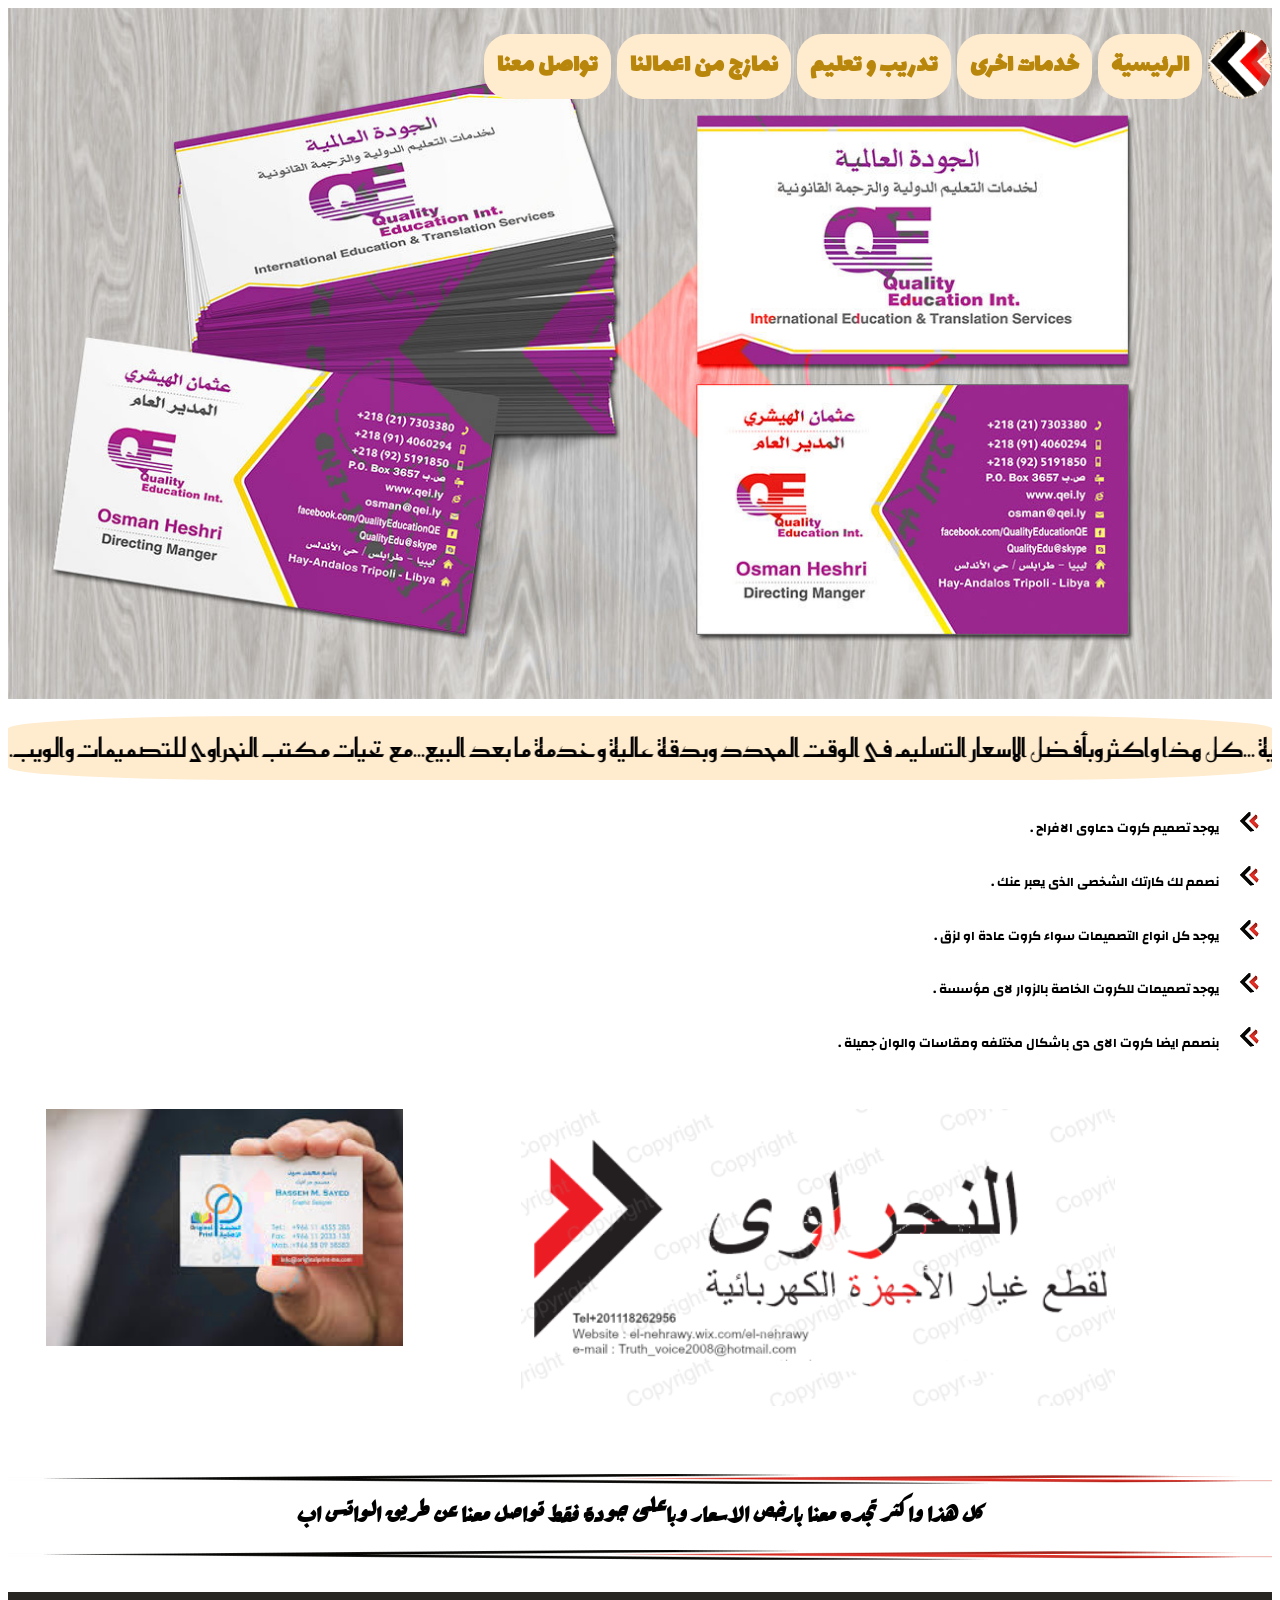
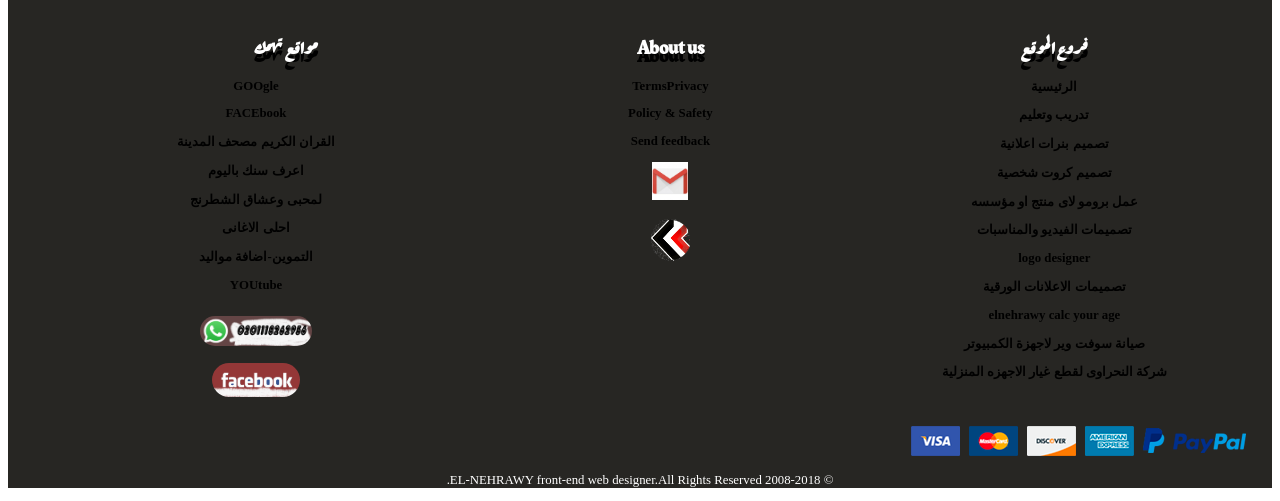
<file: kroot.html>
<!-- Global site tag (gtag.js) - Google Analytics -->


<!doctype HTML>
<html>
    <head>
        <script async src="https://www.googletagmanager.com/gtag/js?id=UA-126311435-1"></script>
        <script>
          window.dataLayer = window.dataLayer || [];
          function gtag(){dataLayer.push(arguments);}
          gtag('js', new Date());

          gtag('config', 'UA-126311435-1');
        </script>
        <meta charset="utf-8">
        <meta name="description" content="صمم كارتك الشخصى وخاليه على الموضة">
        <meta name="viewport" content="width=device-width, initial-scale=1.0">
        <title>تصميمات الكروت</title>
        <link rel="stylesheet" href="index.css" type="text/css">
        <link rel="stylesheet" href="font.css" type="text/css">
        <!-- links for google fonts -->
        <link href="https://fonts.googleapis.com/css?family=Reem+Kufi" rel="stylesheet">
        <link href="https://fonts.googleapis.com/css?family=Changa" rel="stylesheet">
        <link href="https://fonts.googleapis.com/css?family=Lalezar" rel="stylesheet">
        <link href="https://fonts.googleapis.com/css?family=Rakkas" rel="stylesheet">
        <link href="https://fonts.googleapis.com/css?family=Jomhuria" rel="stylesheet">
    </head>
    <body dir="rtl" lang="ar">
        <!-- menu -->
        <div class="dad">
            <div class="dropdown1">
                    <img id="logo" src="photo/1534353890076_trimmed.png" alt="logo">
                    <div class="dropdown-content1">
                        <img class="mee" src="photo/mee.png" alt="mee" style="max-width: 100%" height="auto">
                    </div>
                </div>
            <div class="menu">
                <a class="linkdeco" href="index.html">
                    <h3 class="hover">الرئيسية</h3></a>
                <div class="dropdown">
                    <h3 class="hover">خدمات اخرى</h3>
                    <div class="dropdown-content">
                        <span class="inline">
                            <a href="pc.html">
                                <p><img class="imagmenu" src="photo/designer.jpg" alt="web designer" style="max-width: 10vw;" height="40vw"></p>
                            </a>
                            <a href="banar.html">
                                <img class="imagmenu" src= "photo/banar.png" alt="بانر اعلامى" style="max-width: 10vw;" height="40vw">
                            </a>
                            <a href="kroot.html">
                                <img class="imagmenu" src= "photo/krot.jpg" alt="عمل كروت" style="max-width: 20vw;" height="40vw">
                            </a>
                            <a href="promoo.html">
                                <img class="imagmenu" src="photo/%D8%A8%D8%B1%D9%88%D9%85%D9%88.png" alt="برومو" style="max-width: 20vw;" height="40vw">
                            </a>
                            
                        
                        
                            <a href="logoo.html">
                                <img class="imagmenu" src="photo/graphicdesign-copy.png" alt="تصميم لوجو" style="max-width: 8vw;" height="40vw">
                            </a>
                            <a href="movi.html">
                                <img class="imagmenu" src="photo/movi.jpg" alt="موفى ميكر" style="max-width: 20vw;" height="40vw">
                            </a>
                            <a href="waraq.html">
                                <img class="imagmenu" src="photo/waraqy.jpg" alt="اعلانات ورقية" style="max-width: 8vw; max-height: 40vw;">
                            </a>
                        </span>
                    </div>
                </div>
                    
                    <div class="dropdown">   
                    <h3 class="hover">تدريب و تعليم</h3>
                        <div class="dropdown-content">
                            <a href="learn.html">  <p class="resp"><img class="marqueephoto" src="photo/logolist.png" alt="logolist">دورة تعليم وتدريب تصميم مواقع الكترونية اون لاين</p></a>
                            <a href="https://docs.google.com/forms/d/e/1FAIpQLSdLNhrwCa7jxWE8Bw3GL3MXyUSJNlaFAQ1detsjChDok3fkTQ/viewform" target="_blank"><p class="resp"><img class="marqueephoto" src="photo/logolist.png" alt="logolist">لطلب نموزج الالتحاق بالدورة</p></a>
                            <a href="https://www.w3schools.com" target="_blank"><p class="resp"><img class="marqueephoto" src="photo/logolist.png" alt="logolist">w3schools</p></a>
                            <a href="https://classroom.udacity.com" target="_blank"><p class="resp"><img class="marqueephoto" src="photo/logolist.png" alt="logolist">udacity</p></a>
                        </div>
                    </div> 
                
                
                    <div class="dropdown">
                    <h3 class="hover">نمازج من اعمالنا</h3>
                        <div class="dropdown-content">
                            <a href="https://elnehrawy.github.io/my-first-calc-age/index.html" target="_blank"><p class="resp"><img class="marqueephoto" src="photo/logolist.png" alt="logolist">elnehrawy calc your age</p></a>
                            <a href="elsha3rawy/index.html" target="_blank"><p class="resp"><img class="marqueephoto" src="photo/logolist.png" alt="logolist">نبزة عن حياة الشيخ الشعراوى</p></a>
                        </div>
                    </div>
                
                
                    <div class="dropdown">
                        <h3 class="hover">
                            تواصل معنا
                        </h3>
                        <div class="dropdown-content">
                            <a href="https://docs.google.com/forms/d/e/1FAIpQLSend5UyYSJQzKhI0yNPXLdTpxfYwmZQQ0Xj0nKn8WydoIIZ4Q/viewform" target="_blank"><p class="resp"><img class="marqueephoto" src="photo/logolist.png" alt="logolist">لطلب نموزج تصميم موقع الكترونى</p></a>
                            <a href="https://docs.google.com/forms/d/e/1FAIpQLSdLNhrwCa7jxWE8Bw3GL3MXyUSJNlaFAQ1detsjChDok3fkTQ/viewform" target="_blank"><p class="resp"><img class="marqueephoto" src="photo/logolist.png" alt="logolist">لطلب نموزج الالتحاق بالدورة</p></a>
                            <p class="call">لاستجابة اسرع نفضل التواصل عن طريق الواتس اب  </p>
                            <a href="http://www.whatsapp.com" target="_blank">
                            <img class="marqueephotowhatsappmenu" src="photo/whats.png" alt="whatsapp" style="max-width: 100%" height="auto">
                            </a>
                            <a href="mailto:truth.voice2008@gmail.com" target="_blank">
                            <img class="marqueephotowhatsappmenu" src="photo/Gmail-dfs-new-796x412.jpg" alt="whatsapp" style="max-width: 100%" height="auto">
                            </a>
                        </div>
                    </div>
        <!-- menu on write -->                
                   
            </div>
                
         <!-- head photo  -->   
            <img id="frontbanar" src="photo/krotfffffff.jpg" alt="my kart" width="100%">
         <!-- my marquee -->   
                <marquee class="move" direction="right" style="font-size: 2vw" height="auto">
                    <img class="marqueephoto" src="photo/logolist.png">  تصميم الكارت بكل اشكالة واحجامة والوانة للــــ... 
                 مؤسسات - شركات - جمعيات - أفراد - منظمات - مكاتب خاصة - مدارس خاصة - مواقع حكومية - عرض اعمال فنية ...كل هذا واكثر وبأفضل الاسعار التسليم فى الوقت المحدد وبدقة عالية وخدمة ما بعد البيع...مع تحيات مكتب النحراوى للتصميمات والويب.</marquee>
         
            <div>
                <ul>
                    <li>يوجد تصميم كروت دعاوى الافراح .</li>
                    <li>نصمم لك كارتك الشخصى الذى يعبر عنك .</li>
                    <li>يوجد كل انواع التصميمات سواء كروت عادة او لزق .</li>
                    <li>يوجد تصميمات للكروت الخاصة بالزوار لاى مؤسسة .</li>
                    <li>بنصمم ايضا كروت الاى دى باشكال مختلفه ومقاسات والوان جميلة .</li>
                </ul>
                <div class="logophotos">
                    <div class="krotphoto">
                        <img class="krotfristphoto" style="float: left" src="photo/images%20(4).jpg" alt="elnehrawykart" max-width="100%" height="auto">
                        <img class="krotsecondphoto" src="photo/krot%20(4).png" alt="elnehrawykart" style="max-width: 100%" height="auto">
                    </div>
                </div>
            </div>
                
                <h2 class="twasolbanar" style="text-align: center"> <img src="photo/logolist.png" style="width: 100%;" height="10vw;">كل هذا واكثر تجده معنا بارخص الاسعار وباعلى جودة فقط تواصل معنا عن طريق الواتس اب <img src="photo/logolist.png" style="width: 100%" height="10vw"></h2>
            <!-- footer -->
        <footer>
            <div class="footer">
                
                    <div class="aboutus">
                        <h2 class="sha">فروع الموقع</h2>
                        <p><a href="index.html">الرئيسية</a></p>
                        <p><a href="learn.html">تدريب وتعليم</a></p>
                        <p><a href="banar.html">تصميم بنرات اعلانية</a></p>
                        <p><a href="kroot.html">تصميم كروت شخصية</a></p>
                        <p><a href="promoo.html">عمل برومو لاى منتج او مؤسسه</a></p>
                        <p><a href="movi.html">تصميمات الفيديو والمناسبات</a></p>
                        <p><a href="logoo.html">logo designer</a></p>
                        <p><a href="waraq.html">تصميمات الاعلانات الورقية</a></p>
                        <p><a href="https://elnehrawy.github.io/my-first-calc-age/index.html" target="_blank">elnehrawy calc your age</a></p>
                        <p><a href="pc.html" target="_blank">صيانة سوفت وير لاجهزة الكمبيوتر</a></p>
                        <p><a href="https://el-nehrawy.wixsite.com/el-nehrawy" target="_blank">شركة النحراوى لقطع غيار الاجهزه المنزلية</a></p>
                    </div>
                  
                
                    <div class="aboutus1">
                        <h2 class="sha">About us</h2>
                        <p><a href="https://policies.google.com/privacy?hl=ar" target="_blank">TermsPrivacy</a></p>
                        <p><a href="https://www.youtube.com/yt/about/policies/#community-guidelines" target="_blank">Policy &amp; Safety</a></p>
                        <a><p>Send feedback</p></a>
                        <a href="mailto:truth.voice2008@gmail.com" target="_blank">
                            <img class="gmail" src="photo/Gmail-dfs-new-796x412.jpg" alt="whatsapp" style="max-width: 100%" height="auto">
                            </a>
                        <br><br>
                        <img src="photo/1534353890076_trimmed.png" alt="my logo" style="max-width: 10%;" height="auto">
                    </div>
                    
                
                    <div class="aboutus">
                        <h2 class="sha">مواقع تهمك</h2>
                        <p><a href="https://www.google.com"target="iframe_a">GOOgle</a></p>
                        <p><a href="https://www.facebook.com/elnehrawy.adv"target="_blank">FACEbook</a></p>
                        <p><a href="http://www.quranflash.com/books/Medina1/?ar&aff#sthash.b6MzI1nz.dpbs"target="_blank">القران الكريم مصحف المدينة</a></p>
                        <p><a href="https://elnehrawy.github.io/my-first-calc-age/index.html"target="_blank">اعرف سنك باليوم</a></p>
                        <p><a href="https://www.chess.com"target="_blank">لمحبى وعشاق الشطرنج</a></p>
                        <p><a href="https://play.anghami.com"target="_blank">احلى الاغانى</a></p>
                        <p><a href="http://www.tamwin.com.eg/View/Home/index.aspx"target="iframe_a">التموين-اضافة مواليد</a></p>
                        <p><a href="https://www.youtube.com/"target="_blank"> YOUtube</a></p>
                        <a href="http://www.whatsapp.com" target="_blank">
                        <img class="whatsapp" src="photo/whats.png" alt="whatsapp">
                            </a><br>
                        <a href="https://www.facebook.com/elnehrawy.adv" target="_blank">
                        <img class="facebook" src="photo/Facebook-logo-PSD.png" alt="facebook">
                            </a>
                    </div>
                </div>
            
                
                <img id="card" src="photo/footer-payment-card-img%20(2).png" alt="payment card" style="max-width: 50%;" height="auto">
            <p class="copy">&copy; 2008-2018 EL-NEHRAWY front-end web designer.All Rights Reserved.</p>  
            
        </footer>
        </div>
    </body>    
</html>
</file>
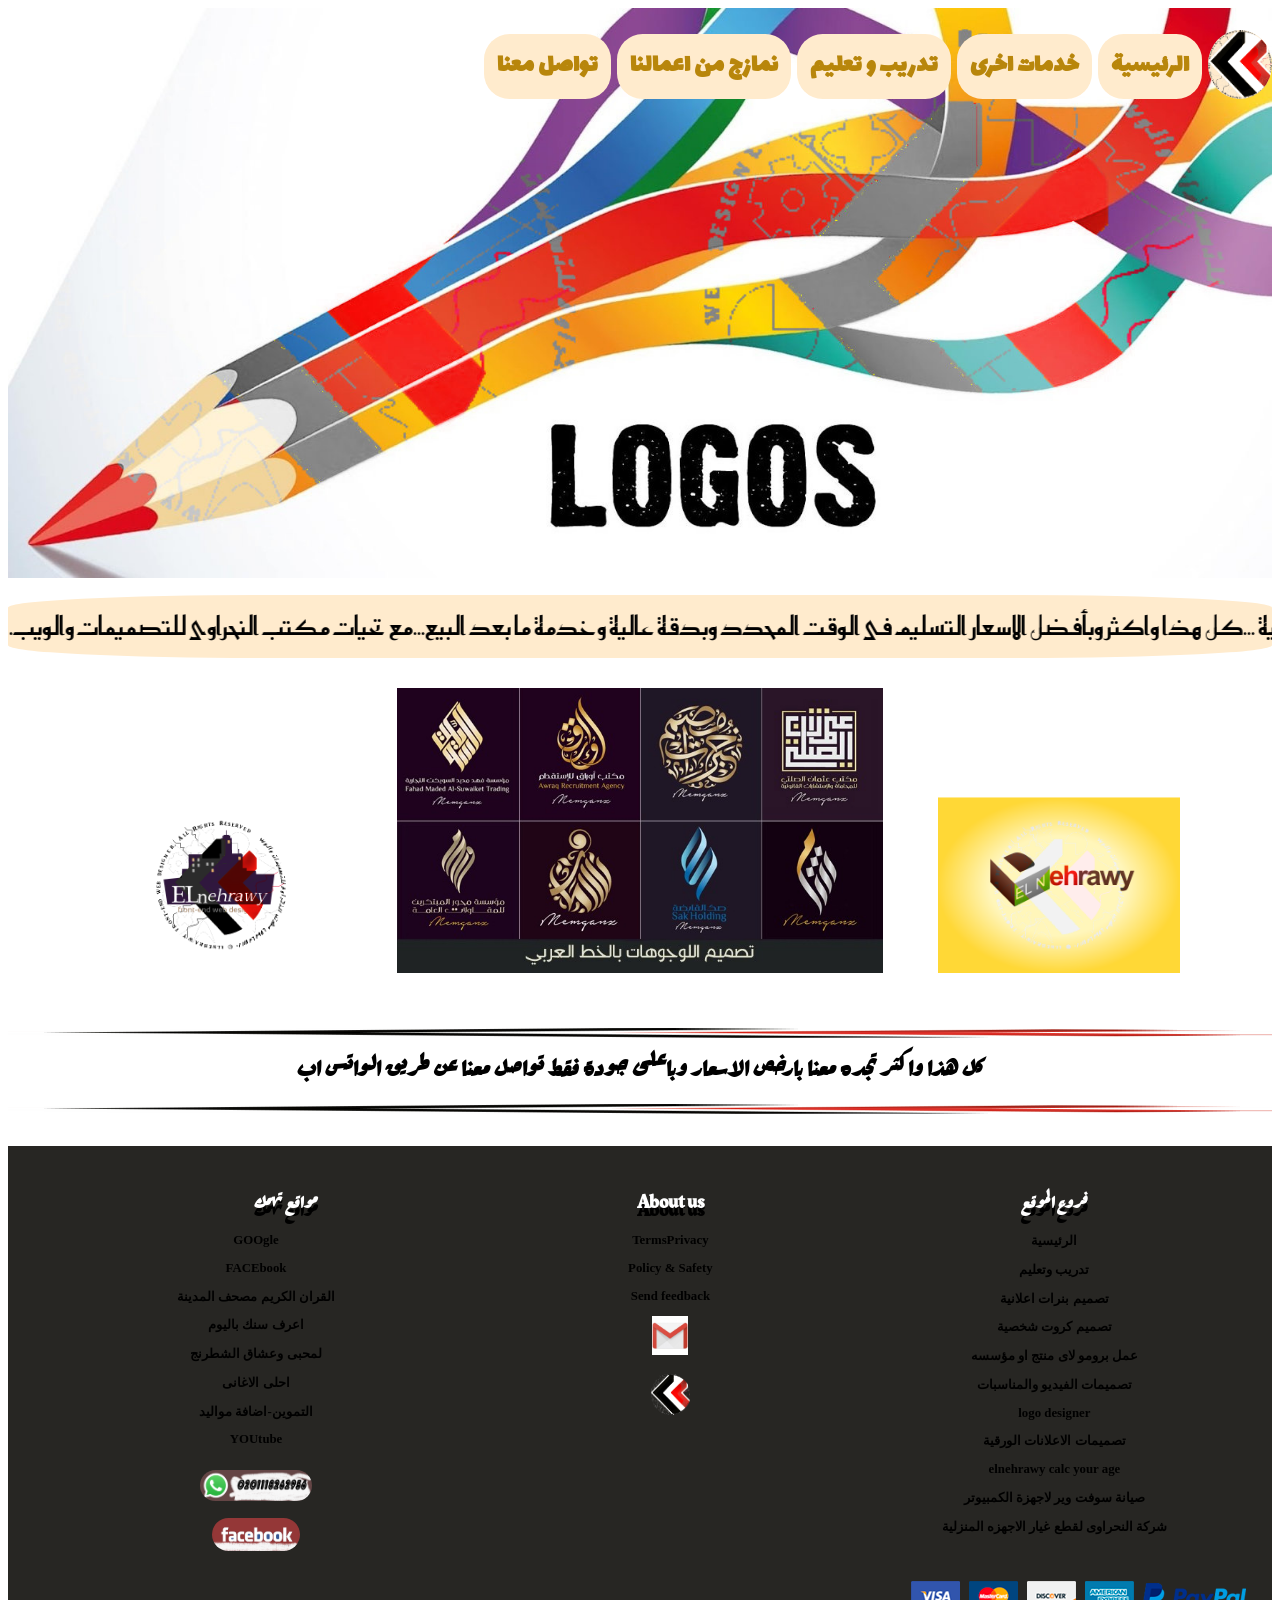
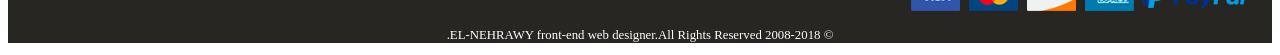
<file: logoo.html>
<!-- Global site tag (gtag.js) - Google Analytics -->


<!doctype HTML>
<html>
    <head>
        <script async src="https://www.googletagmanager.com/gtag/js?id=UA-126311435-1"></script>
        <script>
          window.dataLayer = window.dataLayer || [];
          function gtag(){dataLayer.push(arguments);}
          gtag('js', new Date());

          gtag('config', 'UA-126311435-1');
        </script>
        <meta charset="utf-8">
        <meta name="description" content="تصاميم اللوجو والشعار لاى مؤسسة الوان او اشكال هندسية او خط عربى">
        <meta name="viewport" content="width=device-width, initial-scale=1.0">
        <title>تصميمات للشعار او لوجو المؤسسه</title>
        <link rel="stylesheet" href="index.css" type="text/css">
        <link rel="stylesheet" href="font.css" type="text/css">
        <!-- links for google fonts -->
        <link href="https://fonts.googleapis.com/css?family=Reem+Kufi" rel="stylesheet">
        <link href="https://fonts.googleapis.com/css?family=Changa" rel="stylesheet">
        <link href="https://fonts.googleapis.com/css?family=Lalezar" rel="stylesheet">
        <link href="https://fonts.googleapis.com/css?family=Rakkas" rel="stylesheet">
        <link href="https://fonts.googleapis.com/css?family=Jomhuria" rel="stylesheet">
    </head>
    <body dir="rtl" lang="ar">
        <!-- menu -->
        <div class="dad">
            <div class="dropdown1">
                    <img id="logo" src="photo/1534353890076_trimmed.png" alt="logo">
                    <div class="dropdown-content1">
                        <img class="mee" src="photo/mee.png" alt="mee" style="max-width: 100%" height="auto">
                    </div>
                </div>
            <div class="menu">
                <a class="linkdeco" href="index.html">
                    <h3 class="hover">الرئيسية</h3></a>
                <div class="dropdown">
                    <h3 class="hover">خدمات اخرى</h3>
                    <div class="dropdown-content">
                        <span class="inline">
                            <a href="pc.html">
                                <p><img class="imagmenu" src="photo/designer.jpg" alt="web designer" style="max-width: 10vw;" height="40vw"></p>
                            </a>
                            <a href="banar.html">
                                <img class="imagmenu" src= "photo/banar.png" alt="بانر اعلامى" style="max-width: 10vw;" height="40vw">
                            </a>
                            <a href="kroot.html">
                                <img class="imagmenu" src= "photo/krot.jpg" alt="عمل كروت" style="max-width: 20vw;" height="40vw">
                            </a>
                            <a href="promoo.html">
                                <img class="imagmenu" src="photo/%D8%A8%D8%B1%D9%88%D9%85%D9%88.png" alt="برومو" style="max-width: 20vw;" height="40vw">
                            </a>
                            
                        
                        
                            <a href="logoo.html">
                                <img class="imagmenu" src="photo/graphicdesign-copy.png" alt="تصميم لوجو" style="max-width: 8vw;" height="40vw">
                            </a>
                            <a href="movi.html">
                                <img class="imagmenu" src="photo/movi.jpg" alt="موفى ميكر" style="max-width: 20vw;" height="40vw">
                            </a>
                            <a href="waraq.html">
                                <img class="imagmenu" src="photo/waraqy.jpg" alt="اعلانات ورقية" style="max-width: 8vw; max-height: 40vw;">
                            </a>
                        </span>
                    </div>
                </div>
                    
                    <div class="dropdown">   
                    <h3 class="hover">تدريب و تعليم</h3>
                        <div class="dropdown-content">
                            <a href="learn.html">  <p class="resp"><img class="marqueephoto" src="photo/logolist.png" alt="logolist">دورة تعليم وتدريب تصميم مواقع الكترونية اون لاين</p></a>
                            <a href="https://docs.google.com/forms/d/e/1FAIpQLSdLNhrwCa7jxWE8Bw3GL3MXyUSJNlaFAQ1detsjChDok3fkTQ/viewform" target="_blank"><p class="resp"><img class="marqueephoto" src="photo/logolist.png" alt="logolist">لطلب نموزج الالتحاق بالدورة</p></a>
                            <a href="https://www.w3schools.com" target="_blank"><p class="resp"><img class="marqueephoto" src="photo/logolist.png" alt="logolist">w3schools</p></a>
                            <a href="https://classroom.udacity.com" target="_blank"><p class="resp"><img class="marqueephoto" src="photo/logolist.png" alt="logolist">udacity</p></a>
                        </div>
                    </div> 
                
                
                    <div class="dropdown">
                    <h3 class="hover">نمازج من اعمالنا</h3>
                        <div class="dropdown-content">
                            <a href="https://elnehrawy.github.io/my-first-calc-age/index.html" target="_blank"><p class="resp"><img class="marqueephoto" src="photo/logolist.png" alt="logolist">elnehrawy calc your age</p></a>
                            <a href="elsha3rawy/index.html" target="_blank"><p class="resp"><img class="marqueephoto" src="photo/logolist.png" alt="logolist">نبزة عن حياة الشيخ الشعراوى</p></a>
                        </div>
                    </div>
                
                
                    <div class="dropdown">
                        <h3 class="hover">
                            تواصل معنا
                        </h3>
                        <div class="dropdown-content">
                            <a href="https://docs.google.com/forms/d/e/1FAIpQLSend5UyYSJQzKhI0yNPXLdTpxfYwmZQQ0Xj0nKn8WydoIIZ4Q/viewform" target="_blank"><p class="resp"><img class="marqueephoto" src="photo/logolist.png" alt="logolist">لطلب نموزج تصميم موقع الكترونى</p></a>
                            <a href="https://docs.google.com/forms/d/e/1FAIpQLSdLNhrwCa7jxWE8Bw3GL3MXyUSJNlaFAQ1detsjChDok3fkTQ/viewform" target="_blank"><p class="resp"><img class="marqueephoto" src="photo/logolist.png" alt="logolist">لطلب نموزج الالتحاق بالدورة</p></a>
                            <p class="call">لاستجابة اسرع نفضل التواصل عن طريق الواتس اب  </p>
                            <a href="http://www.whatsapp.com" target="_blank">
                            <img class="marqueephotowhatsappmenu" src="photo/whats.png" alt="whatsapp" style="max-width: 100%" height="auto">
                            </a>
                            <a href="mailto:truth.voice2008@gmail.com" target="_blank">
                            <img class="marqueephotowhatsappmenu" src="photo/Gmail-dfs-new-796x412.jpg" alt="whatsapp" style="max-width: 100%" height="auto">
                            </a>
                        </div>
                    </div>
        <!-- menu on write -->                 
                   
            </div>
                
         <!-- head photo  -->   
            <img id="frontbanar" src="photo/logooooooo.jpg" alt="my logo">
         <!-- my marquee -->   
                <marquee class="move" direction="right" style="font-size: 2vw" height="auto">
                    <img class="marqueephoto" src="photo/logolist.png">  تصميم الشعار الخاص بك بكل اشكالة واحجامة والوانة للــــ... 
                 مؤسسات - شركات - جمعيات - منظمات - مكاتب خاصة - مدارس خاصة - مواقع حكومية - عرض اعمال فنية ...كل هذا واكثر وبأفضل الاسعار التسليم فى الوقت المحدد وبدقة عالية وخدمة ما بعد البيع...مع تحيات مكتب النحراوى للتصميمات والويب.</marquee>
         
            <div class="logophotos">
                <img class="logofristphoto" src="photo/132%D8%A8%D9%84%D8%A7%20%D8%B9%D9%86%D9%88%D8%A7%D9%86.png" alt="elnehrawybanar" max-width="100%" height="100vw">
                <img class="logosecondphoto" src="photo/logobearabic.jpg" alt="elnehrawybanar" max-width="100%" height="100vw">
                <img class="logotherdphoto" src="photo/%D8%A8%D9%84%D8%A7%20%D8%B9%D9%86%D9%88%D8%A7%D9%864544.png" alt="elnehrawybanar" max-width="100%" height="100vw">
            </div>
                <h2 class="twasolbanar" style="text-align: center"> <img src="photo/logolist.png" style="width: 100%;" height="10vw;">كل هذا واكثر تجده معنا بارخص الاسعار وباعلى جودة فقط تواصل معنا عن طريق الواتس اب <img src="photo/logolist.png" style="width: 100%" height="10vw"></h2>
            <!-- footer -->
        <footer>
            <div class="footer">
                
                    <div class="aboutus">
                        <h2 class="sha">فروع الموقع</h2>
                        <p><a href="index.html">الرئيسية</a></p>
                        <p><a href="learn.html">تدريب وتعليم</a></p>
                        <p><a href="banar.html">تصميم بنرات اعلانية</a></p>
                        <p><a href="kroot.html">تصميم كروت شخصية</a></p>
                        <p><a href="promoo.html">عمل برومو لاى منتج او مؤسسه</a></p>
                        <p><a href="movi.html">تصميمات الفيديو والمناسبات</a></p>
                        <p><a href="logoo.html">logo designer</a></p>
                        <p><a href="waraq.html">تصميمات الاعلانات الورقية</a></p>
                        <p><a href="https://elnehrawy.github.io/my-first-calc-age/index.html" target="_blank">elnehrawy calc your age</a></p>
                        <p><a href="pc.html" target="_blank">صيانة سوفت وير لاجهزة الكمبيوتر</a></p>
                        <p><a href="https://el-nehrawy.wixsite.com/el-nehrawy" target="_blank">شركة النحراوى لقطع غيار الاجهزه المنزلية</a></p>
                    </div>
                  
                
                    <div class="aboutus1">
                        <h2 class="sha">About us</h2>
                        <p><a href="https://policies.google.com/privacy?hl=ar" target="_blank">TermsPrivacy</a></p>
                        <p><a href="https://www.youtube.com/yt/about/policies/#community-guidelines" target="_blank">Policy &amp; Safety</a></p>
                        <a><p>Send feedback</p></a>
                        <a href="mailto:truth.voice2008@gmail.com" target="_blank">
                            <img class="gmail" src="photo/Gmail-dfs-new-796x412.jpg" alt="whatsapp" style="max-width: 100%" height="auto">
                            </a>
                        <br><br>
                        <img src="photo/1534353890076_trimmed.png" alt="my logo" style="max-width: 10%;" height="auto">
                    </div>
                    
                
                    <div class="aboutus">
                        <h2 class="sha">مواقع تهمك</h2>
                        <p><a href="https://www.google.com"target="iframe_a">GOOgle</a></p>
                        <p><a href="https://www.facebook.com/elnehrawy.adv"target="_blank">FACEbook</a></p>
                        <p><a href="http://www.quranflash.com/books/Medina1/?ar&aff#sthash.b6MzI1nz.dpbs"target="_blank">القران الكريم مصحف المدينة</a></p>
                        <p><a href="https://elnehrawy.github.io/my-first-calc-age/index.html"target="_blank">اعرف سنك باليوم</a></p>
                        <p><a href="https://www.chess.com"target="_blank">لمحبى وعشاق الشطرنج</a></p>
                        <p><a href="https://play.anghami.com"target="_blank">احلى الاغانى</a></p>
                        <p><a href="http://www.tamwin.com.eg/View/Home/index.aspx"target="iframe_a">التموين-اضافة مواليد</a></p>
                        <p><a href="https://www.youtube.com/"target="_blank"> YOUtube</a></p>
                        <a href="http://www.whatsapp.com" target="_blank">
                        <img class="whatsapp" src="photo/whats.png" alt="whatsapp">
                            </a><br>
                        <a href="https://www.facebook.com/elnehrawy.adv" target="_blank">
                        <img class="facebook" src="photo/Facebook-logo-PSD.png" alt="facebook">
                            </a>
                    </div>
                </div>
            
                
                <img id="card" src="photo/footer-payment-card-img%20(2).png" alt="payment card" style="max-width: 50%;" height="auto">
            <p class="copy">&copy; 2008-2018 EL-NEHRAWY front-end web designer.All Rights Reserved.</p>  
            
        </footer>
        </div>
    </body>    
</html>
</file>
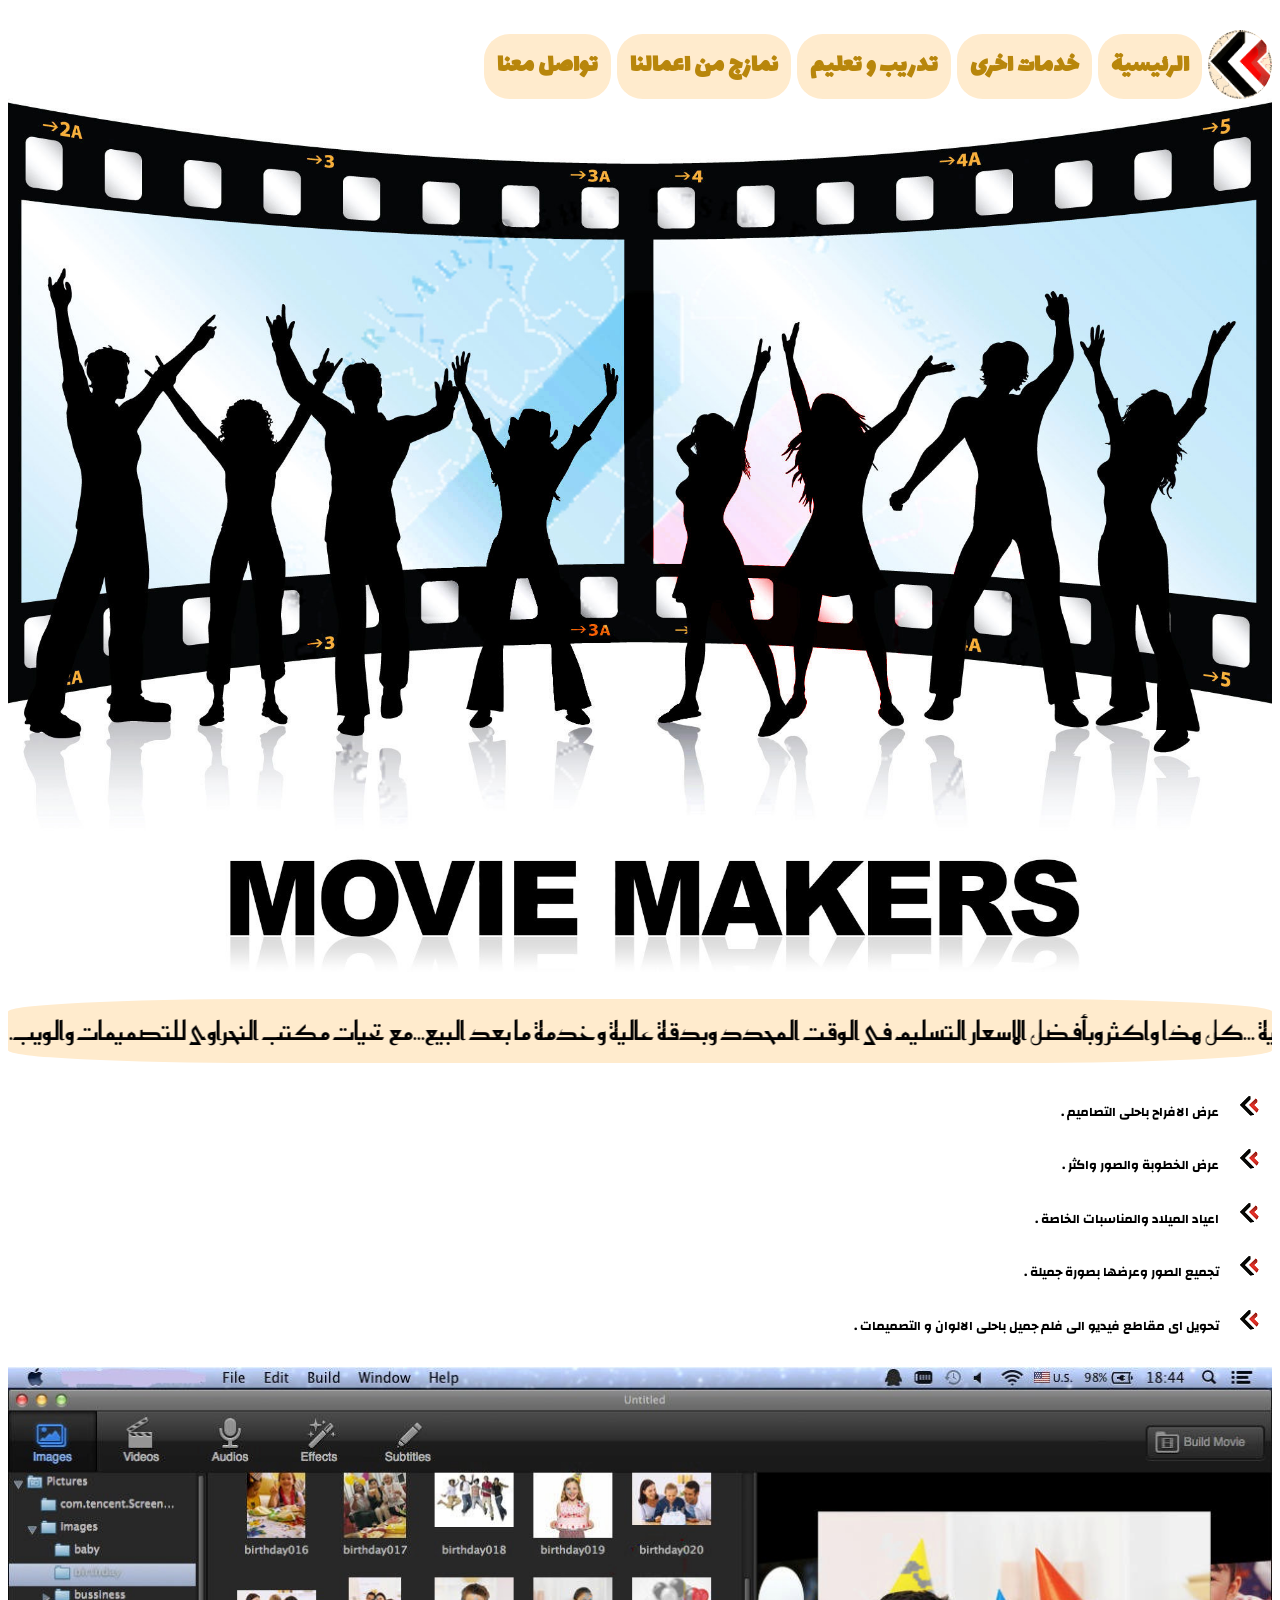
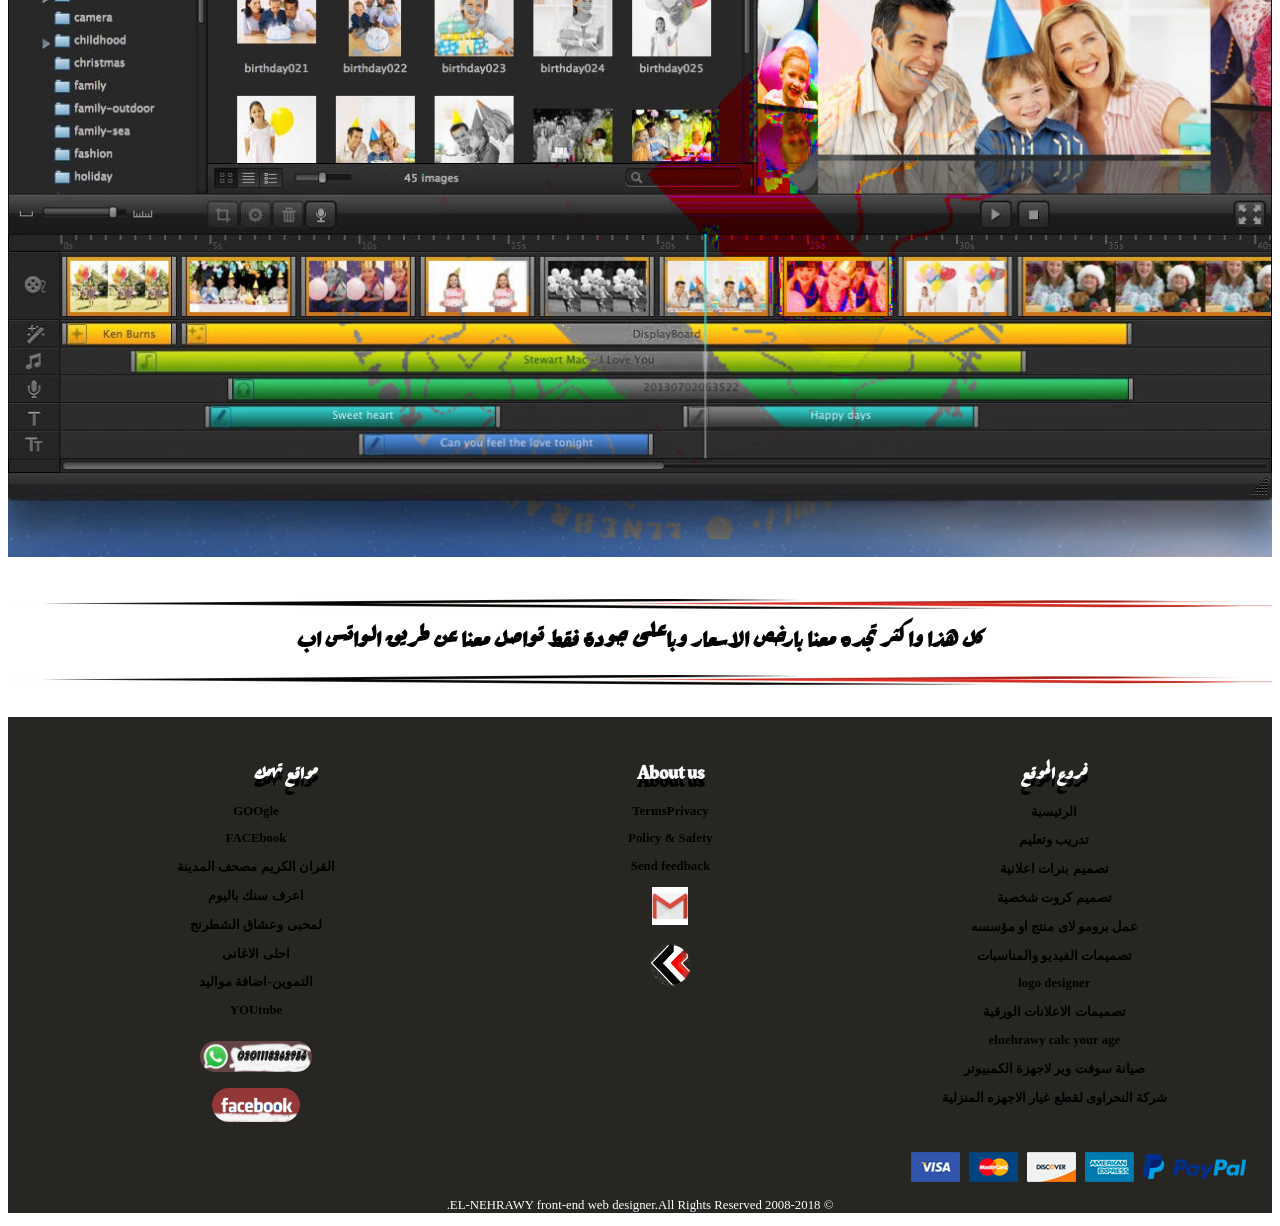
<file: movi.html>
<!-- Global site tag (gtag.js) - Google Analytics -->


<!doctype HTML>
<html>
    <head>
        <script async src="https://www.googletagmanager.com/gtag/js?id=UA-126311435-1"></script>
        <script>
          window.dataLayer = window.dataLayer || [];
          function gtag(){dataLayer.push(arguments);}
          gtag('js', new Date());

          gtag('config', 'UA-126311435-1');
        </script>
        <meta charset="utf-8">
        <meta name="description" content="اى صورة او مقطع فيديو معانا هنخليه احلى ">
        <meta name="viewport" content="width=device-width, initial-scale=1.0">
        <title>movie makers with elnehrawy</title>
        <link rel="stylesheet" href="index.css" type="text/css">
        <link rel="stylesheet" href="font.css" type="text/css">
        <!-- links for google fonts -->
        <link href="https://fonts.googleapis.com/css?family=Reem+Kufi" rel="stylesheet">
        <link href="https://fonts.googleapis.com/css?family=Changa" rel="stylesheet">
        <link href="https://fonts.googleapis.com/css?family=Lalezar" rel="stylesheet">
        <link href="https://fonts.googleapis.com/css?family=Rakkas" rel="stylesheet">
        <link href="https://fonts.googleapis.com/css?family=Jomhuria" rel="stylesheet">
    </head>
    <body dir="rtl" lang="ar">
        <!-- menu -->
       <div class="dad">
            <div class="dropdown1">
                    <img id="logo" src="photo/1534353890076_trimmed.png" alt="logo">
                    <div class="dropdown-content1">
                        <img class="mee" src="photo/mee.png" alt="mee" style="max-width: 100%" height="auto">
                    </div>
                </div>
            <div class="menu">
                <a class="linkdeco" href="index.html">
                    <h3 class="hover">الرئيسية</h3></a>
                <div class="dropdown">
                    <h3 class="hover">خدمات اخرى</h3>
                    <div class="dropdown-content">
                        <span class="inline">
                            <a href="pc.html">
                                <p><img class="imagmenu" src="photo/designer.jpg" alt="web designer" style="max-width: 10vw;" height="40vw"></p>
                            </a>
                            <a href="banar.html">
                                <img class="imagmenu" src= "photo/banar.png" alt="بانر اعلامى" style="max-width: 10vw;" height="40vw">
                            </a>
                            <a href="kroot.html">
                                <img class="imagmenu" src= "photo/krot.jpg" alt="عمل كروت" style="max-width: 20vw;" height="40vw">
                            </a>
                            <a href="promoo.html">
                                <img class="imagmenu" src="photo/%D8%A8%D8%B1%D9%88%D9%85%D9%88.png" alt="برومو" style="max-width: 20vw;" height="40vw">
                            </a>
                            
                        
                        
                            <a href="logoo.html">
                                <img class="imagmenu" src="photo/graphicdesign-copy.png" alt="تصميم لوجو" style="max-width: 8vw;" height="40vw">
                            </a>
                            <a href="movi.html">
                                <img class="imagmenu" src="photo/movi.jpg" alt="موفى ميكر" style="max-width: 20vw;" height="40vw">
                            </a>
                            <a href="waraq.html">
                                <img class="imagmenu" src="photo/waraqy.jpg" alt="اعلانات ورقية" style="max-width: 8vw; max-height: 40vw;">
                            </a>
                        </span>
                    </div>
                </div>
                    
                    <div class="dropdown">   
                    <h3 class="hover">تدريب و تعليم</h3>
                        <div class="dropdown-content">
                            <a href="learn.html">  <p class="resp"><img class="marqueephoto" src="photo/logolist.png" alt="logolist">دورة تعليم وتدريب تصميم مواقع الكترونية اون لاين</p></a>
                            <a href="https://docs.google.com/forms/d/e/1FAIpQLSdLNhrwCa7jxWE8Bw3GL3MXyUSJNlaFAQ1detsjChDok3fkTQ/viewform" target="_blank"><p class="resp"><img class="marqueephoto" src="photo/logolist.png" alt="logolist">لطلب نموزج الالتحاق بالدورة</p></a>
                            <a href="https://www.w3schools.com" target="_blank"><p class="resp"><img class="marqueephoto" src="photo/logolist.png" alt="logolist">w3schools</p></a>
                            <a href="https://classroom.udacity.com" target="_blank"><p class="resp"><img class="marqueephoto" src="photo/logolist.png" alt="logolist">udacity</p></a>
                        </div>
                    </div> 
                
                
                    <div class="dropdown">
                    <h3 class="hover">نمازج من اعمالنا</h3>
                        <div class="dropdown-content">
                            <a href="https://elnehrawy.github.io/my-first-calc-age/index.html" target="_blank"><p class="resp"><img class="marqueephoto" src="photo/logolist.png" alt="logolist">elnehrawy calc your age</p></a>
                            <a href="elsha3rawy/index.html" target="_blank"><p class="resp"><img class="marqueephoto" src="photo/logolist.png" alt="logolist">نبزة عن حياة الشيخ الشعراوى</p></a>
                        </div>
                    </div>
                
                
                    <div class="dropdown">
                        <h3 class="hover">
                            تواصل معنا
                        </h3>
                        <div class="dropdown-content">
                            <a href="https://docs.google.com/forms/d/e/1FAIpQLSend5UyYSJQzKhI0yNPXLdTpxfYwmZQQ0Xj0nKn8WydoIIZ4Q/viewform" target="_blank"><p class="resp"><img class="marqueephoto" src="photo/logolist.png" alt="logolist">لطلب نموزج تصميم موقع الكترونى</p></a>
                            <a href="https://docs.google.com/forms/d/e/1FAIpQLSdLNhrwCa7jxWE8Bw3GL3MXyUSJNlaFAQ1detsjChDok3fkTQ/viewform" target="_blank"><p class="resp"><img class="marqueephoto" src="photo/logolist.png" alt="logolist">لطلب نموزج الالتحاق بالدورة</p></a>
                            <p class="call">لاستجابة اسرع نفضل التواصل عن طريق الواتس اب  </p>
                            <a href="http://www.whatsapp.com" target="_blank">
                            <img class="marqueephotowhatsappmenu" src="photo/whats.png" alt="whatsapp" style="max-width: 100%" height="auto">
                            </a>
                            <a href="mailto:truth.voice2008@gmail.com" target="_blank">
                            <img class="marqueephotowhatsappmenu" src="photo/Gmail-dfs-new-796x412.jpg" alt="whatsapp" style="max-width: 100%" height="auto">
                            </a>
                        </div>
                    </div>
        <!-- menu on write -->                 
                   
            </div>
                
         <!-- head photo  -->   
            <img class="frontbanarmovi" src="photo/movimaker.jpg" alt="my movi maker">
         <!-- my marquee -->   
                <marquee class="move" direction="right" style="font-size: 2vw" height="auto">
                    <img class="marqueephoto" src="photo/logolist.png">  تصميم لك احلى المقاطع لكل المناسبات ..... افراح - خطوبة - عيد ميلاد - مناسبات خاصة - افتتاح شركات - زيارات ميدانية بكل اشكالة واحجامة والوانة للــــ... 
                 مؤسسات - شركات - جمعيات - منظمات - مكاتب خاصة - مدارس خاصة - مواقع حكومية - عرض اعمال فنية ...كل هذا واكثر وبأفضل الاسعار التسليم فى الوقت المحدد وبدقة عالية وخدمة ما بعد البيع...مع تحيات مكتب النحراوى للتصميمات والويب.</marquee>
         
            <div>
                <ul>
                    <li>عرض الافراح باحلى التصاميم .</li>
                    <li>عرض الخطوبة والصور واكثر .</li>
                    <li>اعياد الميلاد والمناسبات الخاصة .</li>
                    <li>تجميع الصور وعرضها بصورة جميلة .</li>
                    <li>تحويل اى مقاطع فيديو الى فلم جميل باحلى الالوان و التصميمات .</li>
                </ul>
                <img id="frontbanar" src="photo/movimovi.jpeg" alt="elnehrawybanar" style="max-width="100%""height="auto">
            </div>
                <h2 class="twasolbanar" style="text-align: center"> <img src="photo/logolist.png" style="width: 100%;" height="10vw;">كل هذا واكثر تجده معنا بارخص الاسعار وباعلى جودة فقط تواصل معنا عن طريق الواتس اب <img src="photo/logolist.png" style="width: 100%" height="10vw"></h2>
            <!-- footer -->
        <footer>
            <div class="footer">
                
                    <div class="aboutus">
                        <h2 class="sha">فروع الموقع</h2>
                        <p><a href="index.html">الرئيسية</a></p>
                        <p><a href="learn.html">تدريب وتعليم</a></p>
                        <p><a href="banar.html">تصميم بنرات اعلانية</a></p>
                        <p><a href="kroot.html">تصميم كروت شخصية</a></p>
                        <p><a href="promoo.html">عمل برومو لاى منتج او مؤسسه</a></p>
                        <p><a href="movi.html">تصميمات الفيديو والمناسبات</a></p>
                        <p><a href="logoo.html">logo designer</a></p>
                        <p><a href="waraq.html">تصميمات الاعلانات الورقية</a></p>
                        <p><a href="https://elnehrawy.github.io/my-first-calc-age/index.html" target="_blank">elnehrawy calc your age</a></p>
                        <p><a href="pc.html" target="_blank">صيانة سوفت وير لاجهزة الكمبيوتر</a></p>
                        <p><a href="https://el-nehrawy.wixsite.com/el-nehrawy" target="_blank">شركة النحراوى لقطع غيار الاجهزه المنزلية</a></p>
                    </div>
                  
                
                    <div class="aboutus1">
                        <h2 class="sha">About us</h2>
                        <p><a href="https://policies.google.com/privacy?hl=ar" target="_blank">TermsPrivacy</a></p>
                        <p><a href="https://www.youtube.com/yt/about/policies/#community-guidelines" target="_blank">Policy &amp; Safety</a></p>
                        <a><p>Send feedback</p></a>
                        <a href="mailto:truth.voice2008@gmail.com" target="_blank">
                            <img class="gmail" src="photo/Gmail-dfs-new-796x412.jpg" alt="whatsapp" style="max-width: 100%" height="auto">
                            </a>
                        <br><br>
                        <img src="photo/1534353890076_trimmed.png" alt="my logo" style="max-width: 10%;" height="auto">
                    </div>
                    
                
                    <div class="aboutus">
                        <h2 class="sha">مواقع تهمك</h2>
                        <p><a href="https://www.google.com"target="iframe_a">GOOgle</a></p>
                        <p><a href="https://www.facebook.com/elnehrawy.adv"target="_blank">FACEbook</a></p>
                        <p><a href="http://www.quranflash.com/books/Medina1/?ar&aff#sthash.b6MzI1nz.dpbs"target="_blank">القران الكريم مصحف المدينة</a></p>
                        <p><a href="https://elnehrawy.github.io/my-first-calc-age/index.html"target="_blank">اعرف سنك باليوم</a></p>
                        <p><a href="https://www.chess.com"target="_blank">لمحبى وعشاق الشطرنج</a></p>
                        <p><a href="https://play.anghami.com"target="_blank">احلى الاغانى</a></p>
                        <p><a href="http://www.tamwin.com.eg/View/Home/index.aspx"target="iframe_a">التموين-اضافة مواليد</a></p>
                        <p><a href="https://www.youtube.com/"target="_blank"> YOUtube</a></p>
                        <a href="http://www.whatsapp.com" target="_blank">
                        <img class="whatsapp" src="photo/whats.png" alt="whatsapp">
                            </a><br>
                        <a href="https://www.facebook.com/elnehrawy.adv" target="_blank">
                        <img class="facebook" src="photo/Facebook-logo-PSD.png" alt="facebook">
                            </a>
                    </div>
                </div>
            
                
                <img id="card" src="photo/footer-payment-card-img%20(2).png" alt="payment card" style="max-width: 50%;" height="auto">
            <p class="copy">&copy; 2008-2018 EL-NEHRAWY front-end web designer.All Rights Reserved.</p>  
            
        </footer>
        </div>
    </body>    
</html>
</file>
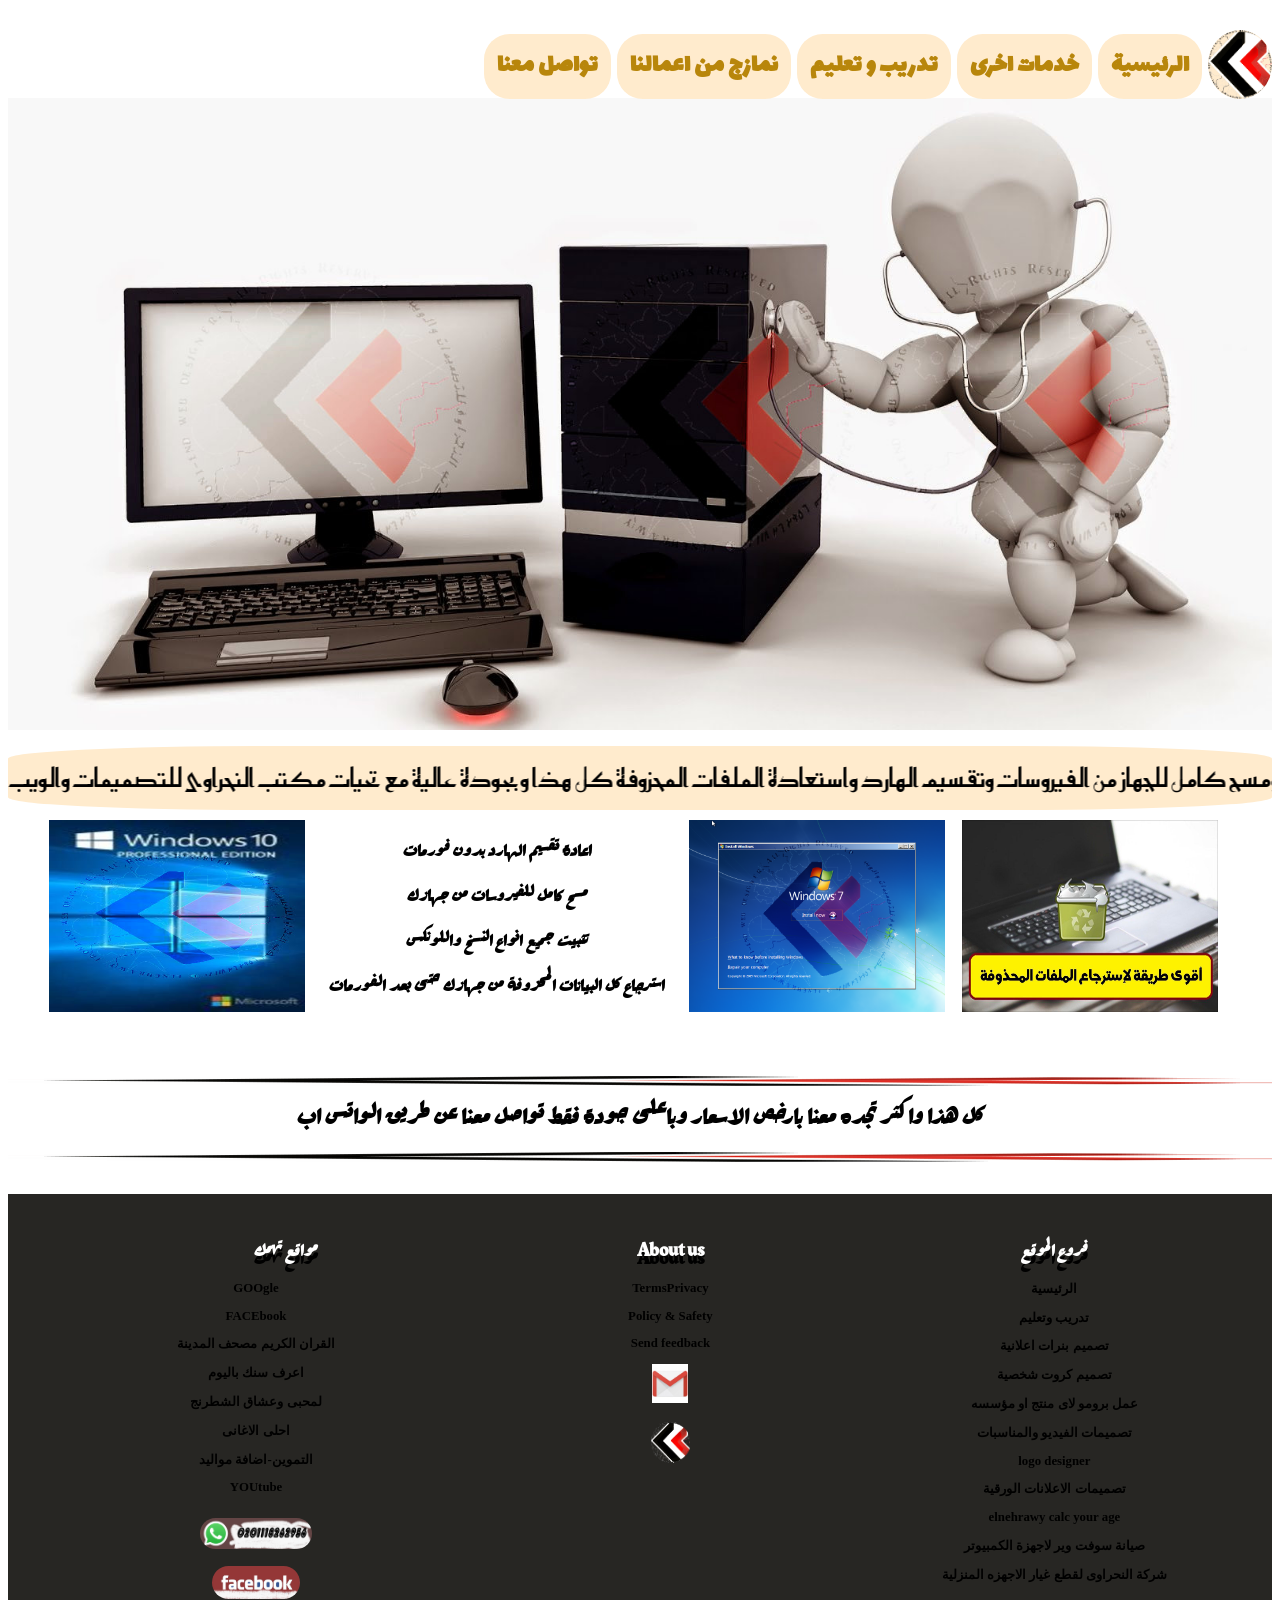
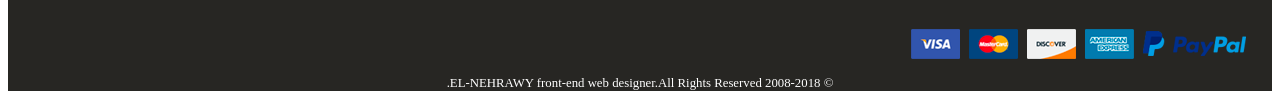
<file: pc.html>
<!-- Global site tag (gtag.js) - Google Analytics -->


<!doctype HTML>
<html>
    <head>
        <script async src="https://www.googletagmanager.com/gtag/js?id=UA-126311435-1"></script>
        <script>
          window.dataLayer = window.dataLayer || [];
          function gtag(){dataLayer.push(arguments);}
          gtag('js', new Date());

          gtag('config', 'UA-126311435-1');
        </script>
        <meta charset="utf-8">
        <meta name="description" content="تصاميم اللوجو والشعار لاى مؤسسة الوان او اشكال هندسية او خط عربى">
        <meta name="viewport" content="width=device-width, initial-scale=1.0">
        <title>تصميمات للشعار او لوجو المؤسسه</title>
        <link rel="stylesheet" href="index.css" type="text/css">
        <link rel="stylesheet" href="font.css" type="text/css">
        <!-- links for google fonts -->
        <link href="https://fonts.googleapis.com/css?family=Reem+Kufi" rel="stylesheet">
        <link href="https://fonts.googleapis.com/css?family=Changa" rel="stylesheet">
        <link href="https://fonts.googleapis.com/css?family=Lalezar" rel="stylesheet">
        <link href="https://fonts.googleapis.com/css?family=Rakkas" rel="stylesheet">
        <link href="https://fonts.googleapis.com/css?family=Jomhuria" rel="stylesheet">
    </head>
    <body dir="rtl" lang="ar">
        <!-- menu -->
        <div class="dad">
            <div class="dropdown1">
                    <img id="logo" src="photo/1534353890076_trimmed.png" alt="logo">
                    <div class="dropdown-content1">
                        <img class="mee" src="photo/mee.png" alt="mee" style="max-width: 100%" height="auto">
                    </div>
                </div>
            <div class="menu">
                <a class="linkdeco" href="index.html">
                    <h3 class="hover">الرئيسية</h3></a>
                <div class="dropdown">
                    <h3 class="hover">خدمات اخرى</h3>
                    <div class="dropdown-content">
                        <span class="inline">
                            <a href="index.html">
                                <p><img class="imagmenu" src="photo/designer.jpg" alt="web designer" style="max-width: 10vw;" height="40vw"></p>
                            </a>
                            <a href="banar.html">
                                <img class="imagmenu" src= "photo/banar.png" alt="بانر اعلامى" style="max-width: 10vw;" height="40vw">
                            </a>
                            <a href="kroot.html">
                                <img class="imagmenu" src= "photo/krot.jpg" alt="عمل كروت" style="max-width: 20vw;" height="40vw">
                            </a>
                            <a href="promoo.html">
                                <img class="imagmenu" src="photo/%D8%A8%D8%B1%D9%88%D9%85%D9%88.png" alt="برومو" style="max-width: 20vw;" height="40vw">
                            </a>
                            
                        
                        
                            <a href="logoo.html">
                                <img class="imagmenu" src="photo/graphicdesign-copy.png" alt="تصميم لوجو" style="max-width: 8vw;" height="40vw">
                            </a>
                            <a href="movi.html">
                                <img class="imagmenu" src="photo/movi.jpg" alt="موفى ميكر" style="max-width: 20vw;" height="40vw">
                            </a>
                            <a href="waraq.html">
                                <img class="imagmenu" src="photo/waraqy.jpg" alt="اعلانات ورقية" style="max-width: 8vw; max-height: 40vw;">
                            </a>
                        </span>
                    </div>
                </div>
                    
                    <div class="dropdown">   
                    <h3 class="hover">تدريب و تعليم</h3>
                        <div class="dropdown-content">
                            <a href="learn.html">  <p class="resp"><img class="marqueephoto" src="photo/logolist.png" alt="logolist">دورة تعليم وتدريب تصميم مواقع الكترونية اون لاين</p></a>
                            <a href="https://docs.google.com/forms/d/e/1FAIpQLSdLNhrwCa7jxWE8Bw3GL3MXyUSJNlaFAQ1detsjChDok3fkTQ/viewform" target="_blank"><p class="resp"><img class="marqueephoto" src="photo/logolist.png" alt="logolist">لطلب نموزج الالتحاق بالدورة</p></a>
                            <a href="https://www.w3schools.com" target="_blank"><p class="resp"><img class="marqueephoto" src="photo/logolist.png" alt="logolist">w3schools</p></a>
                            <a href="https://classroom.udacity.com" target="_blank"><p class="resp"><img class="marqueephoto" src="photo/logolist.png" alt="logolist">udacity</p></a>
                        </div>
                    </div> 
                
                
                    <div class="dropdown">
                    <h3 class="hover">نمازج من اعمالنا</h3>
                        <div class="dropdown-content">
                            <a href="https://elnehrawy.github.io/my-first-calc-age/index.html" target="_blank"><p class="resp"><img class="marqueephoto" src="photo/logolist.png" alt="logolist">elnehrawy calc your age</p></a>
                            <a href="elsha3rawy/index.html" target="_blank"><p class="resp"><img class="marqueephoto" src="photo/logolist.png" alt="logolist">نبزة عن حياة الشيخ الشعراوى</p></a>
                        </div>
                    </div>
                
                
                    <div class="dropdown">
                        <h3 class="hover">
                            تواصل معنا
                        </h3>
                        <div class="dropdown-content">
                            <a href="https://docs.google.com/forms/d/e/1FAIpQLSend5UyYSJQzKhI0yNPXLdTpxfYwmZQQ0Xj0nKn8WydoIIZ4Q/viewform" target="_blank"><p class="resp"><img class="marqueephoto" src="photo/logolist.png" alt="logolist">لطلب نموزج تصميم موقع الكترونى</p></a>
                            <a href="https://docs.google.com/forms/d/e/1FAIpQLSdLNhrwCa7jxWE8Bw3GL3MXyUSJNlaFAQ1detsjChDok3fkTQ/viewform" target="_blank"><p class="resp"><img class="marqueephoto" src="photo/logolist.png" alt="logolist">لطلب نموزج الالتحاق بالدورة</p></a>
                            <p class="call">لاستجابة اسرع نفضل التواصل عن طريق الواتس اب  </p>
                            <a href="http://www.whatsapp.com" target="_blank">
                            <img class="marqueephotowhatsappmenu" src="photo/whats.png" alt="whatsapp" style="max-width: 100%" height="auto">
                            </a>
                            <a href="mailto:truth.voice2008@gmail.com" target="_blank">
                            <img class="marqueephotowhatsappmenu" src="photo/Gmail-dfs-new-796x412.jpg" alt="whatsapp" style="max-width: 100%" height="auto">
                            </a>
                        </div>
                    </div>
        <!-- menu on write -->                 
                   
            </div>
                
         <!-- head photo  -->   
            <img id="frontbanarpc" src="photo/PC-Doctor-1.jpg" alt="my logo">
         <!-- my marquee -->   
                <marquee class="move" direction="right" style="font-size: 2vw" height="auto">
                    <img class="marqueephoto" src="photo/logolist.png">  صيانة اى جهاز كومبيوتر وعمل سوفت وير نسخ بجميع انواعها ومسح كامل للجهاز من الفيروسات وتقسيم الهارد واستعادة الملفات المحزوفة كل هذا وبجودة عالية مع تحيات مكتب النحراوى للتصميمات والويب</marquee>
         
            <div class="logophotospc">
                <div class="pcphoto">
                    <div class="pcphoto2">    
                        <img class="pcphoto3" src="photo/esterga3.jpg" alt="elnehrawybanar" max-width="100%" height="100vw">

                        <img class="pcphoto3" src="photo/win7.png" alt="elnehrawybanar" max-width="100%" height="100vw">
                    </div>
                    <div class="pctext">
                        <h2>اعادة تقسيم الهارد بدون فورمات</h2>
                        <h2>مسح كامل للفيروسات من جهازك</h2>
                        <h2>تثبيت جميع انواع النسخ واللونكس</h2>
                        <h2>استرجاع كل البيانات المحزوفة من جهازك حتى بعد الفورمات</h2>
                    </div>
                    <div>
                        <img class="logosecondphotopc" src="photo/win10.jpg" alt="elnehrawybanar" max-width="100%" height="100vw">
                    </div>
                    
                </div>
                
            </div>
                <h2 class="twasolbanar" style="text-align: center"> <img src="photo/logolist.png" style="width: 100%;" height="10vw;">كل هذا واكثر تجده معنا بارخص الاسعار وباعلى جودة فقط تواصل معنا عن طريق الواتس اب <img src="photo/logolist.png" style="width: 100%" height="10vw"></h2>
            <!-- footer -->
        <footer>
            <div class="footer">
                
                    <div class="aboutus">
                        <h2 class="sha">فروع الموقع</h2>
                        <p><a href="index.html">الرئيسية</a></p>
                        <p><a href="learn.html">تدريب وتعليم</a></p>
                        <p><a href="banar.html">تصميم بنرات اعلانية</a></p>
                        <p><a href="kroot.html">تصميم كروت شخصية</a></p>
                        <p><a href="promoo.html">عمل برومو لاى منتج او مؤسسه</a></p>
                        <p><a href="movi.html">تصميمات الفيديو والمناسبات</a></p>
                        <p><a href="logoo.html">logo designer</a></p>
                        <p><a href="waraq.html">تصميمات الاعلانات الورقية</a></p>
                        <p><a href="https://elnehrawy.github.io/my-first-calc-age/index.html" target="_blank">elnehrawy calc your age</a></p>
                        <p><a href="pc.html" target="_blank">صيانة سوفت وير لاجهزة الكمبيوتر</a></p>
                        <p><a href="https://el-nehrawy.wixsite.com/el-nehrawy" target="_blank">شركة النحراوى لقطع غيار الاجهزه المنزلية</a></p>
                    </div>
                  
                
                    <div class="aboutus1">
                        <h2 class="sha">About us</h2>
                        <p><a href="https://policies.google.com/privacy?hl=ar" target="_blank">TermsPrivacy</a></p>
                        <p><a href="https://www.youtube.com/yt/about/policies/#community-guidelines" target="_blank">Policy &amp; Safety</a></p>
                        <a><p>Send feedback</p></a>
                        <a href="mailto:truth.voice2008@gmail.com" target="_blank">
                            <img class="gmail" src="photo/Gmail-dfs-new-796x412.jpg" alt="whatsapp" style="max-width: 100%" height="auto">
                            </a>
                        <br><br>
                        <img src="photo/1534353890076_trimmed.png" alt="my logo" style="max-width: 10%;" height="auto">
                    </div>
                    
                
                    <div class="aboutus">
                        <h2 class="sha">مواقع تهمك</h2>
                        <p><a href="https://www.google.com"target="iframe_a">GOOgle</a></p>
                        <p><a href="https://www.facebook.com/elnehrawy.adv"target="_blank">FACEbook</a></p>
                        <p><a href="http://www.quranflash.com/books/Medina1/?ar&aff#sthash.b6MzI1nz.dpbs"target="_blank">القران الكريم مصحف المدينة</a></p>
                        <p><a href="https://elnehrawy.github.io/my-first-calc-age/index.html"target="_blank">اعرف سنك باليوم</a></p>
                        <p><a href="https://www.chess.com"target="_blank">لمحبى وعشاق الشطرنج</a></p>
                        <p><a href="https://play.anghami.com"target="_blank">احلى الاغانى</a></p>
                        <p><a href="http://www.tamwin.com.eg/View/Home/index.aspx"target="iframe_a">التموين-اضافة مواليد</a></p>
                        <p><a href="https://www.youtube.com/"target="_blank"> YOUtube</a></p>
                        <a href="http://www.whatsapp.com" target="_blank">
                        <img class="whatsapp" src="photo/whats.png" alt="whatsapp">
                            </a><br>
                        <a href="https://www.facebook.com/elnehrawy.adv" target="_blank">
                        <img class="facebook" src="photo/Facebook-logo-PSD.png" alt="facebook">
                            </a>
                    </div>
                </div>
            
                
                <img id="card" src="photo/footer-payment-card-img%20(2).png" alt="payment card" style="max-width: 50%;" height="auto">
            <p class="copy">&copy; 2008-2018 EL-NEHRAWY front-end web designer.All Rights Reserved.</p>  
            
        </footer>
        </div>
    </body>    
</html>
</file>
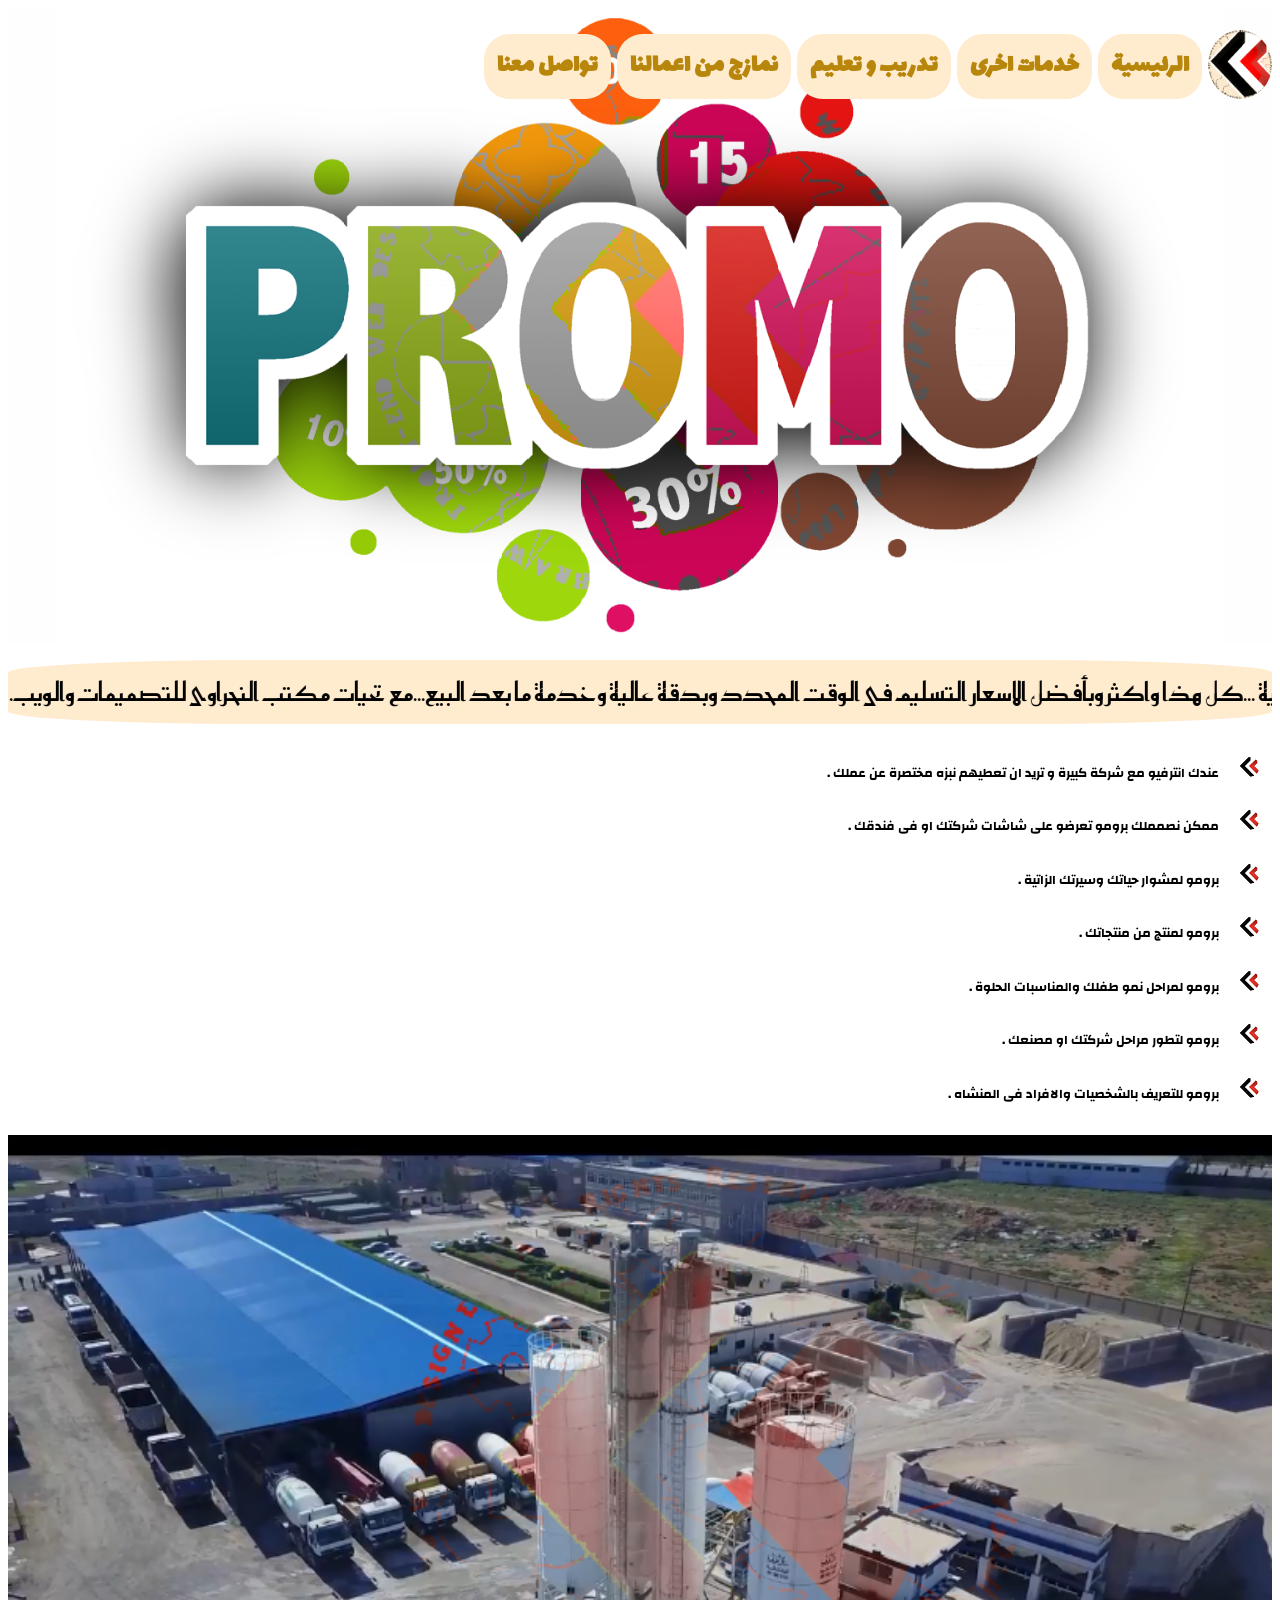
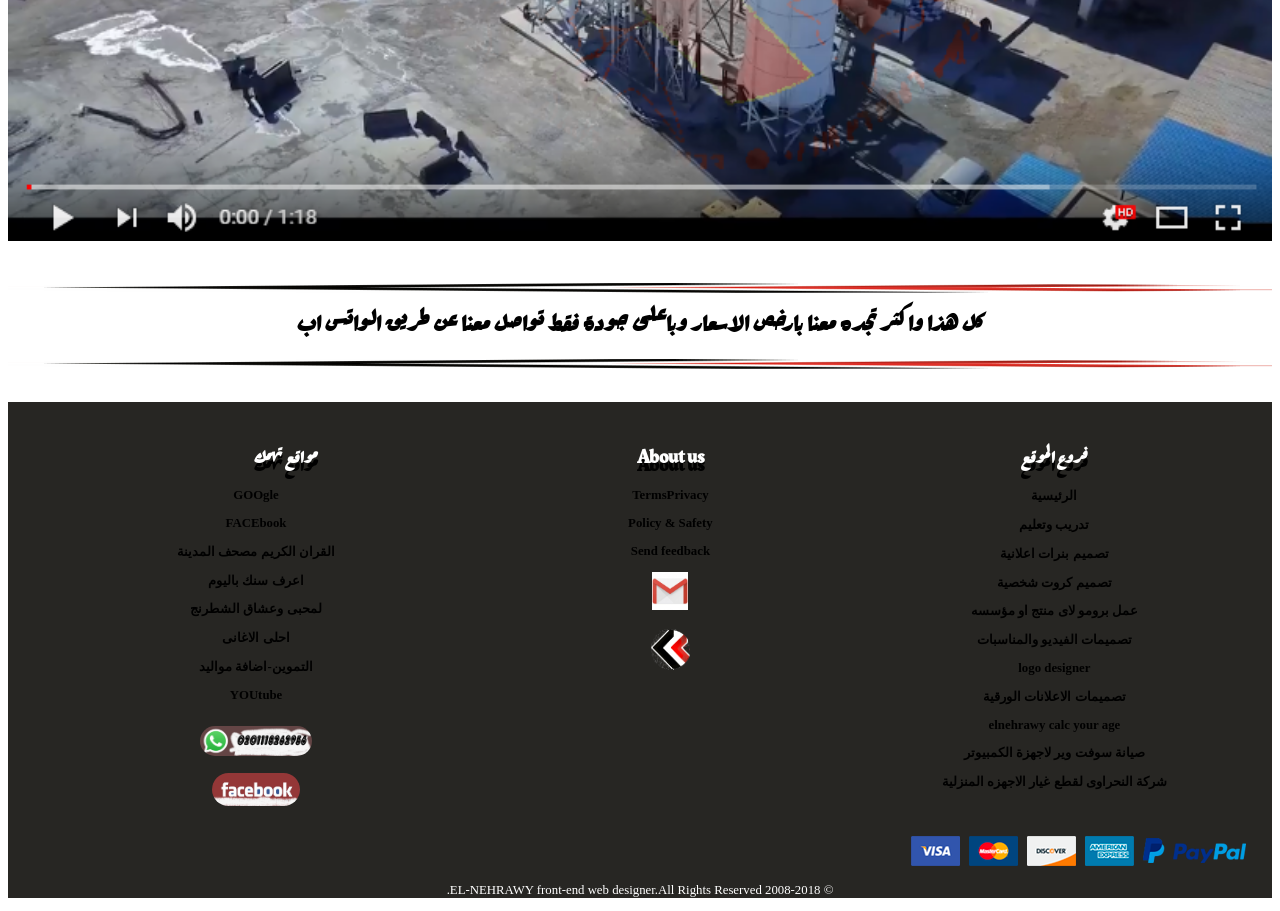
<file: promoo.html>
<!-- Global site tag (gtag.js) - Google Analytics -->


<!doctype HTML>
<html>
    <head>
        <script async src="https://www.googletagmanager.com/gtag/js?id=UA-126311435-1"></script>
        <script>
          window.dataLayer = window.dataLayer || [];
          function gtag(){dataLayer.push(arguments);}
          gtag('js', new Date());

          gtag('config', 'UA-126311435-1');
        </script>
        <meta charset="utf-8">
        <meta name="description" content="استعرض انجازاتك او مشوار حياتك مع احلى برومو ليك من عندنا">
        <meta name="viewport" content="width=device-width, initial-scale=1.0">
        <title>تصميمات البرومو بكل اشكالها</title>
        <link rel="stylesheet" href="index.css" type="text/css">
        <link rel="stylesheet" href="font.css" type="text/css">
        <!-- links for google fonts -->
        <link href="https://fonts.googleapis.com/css?family=Reem+Kufi" rel="stylesheet">
        <link href="https://fonts.googleapis.com/css?family=Changa" rel="stylesheet">
        <link href="https://fonts.googleapis.com/css?family=Lalezar" rel="stylesheet">
        <link href="https://fonts.googleapis.com/css?family=Rakkas" rel="stylesheet">
        <link href="https://fonts.googleapis.com/css?family=Jomhuria" rel="stylesheet">
    </head>
    <body dir="rtl" lang="ar">
        <!-- menu -->
        <div class="dad">
            <div class="dropdown1">
                    <img id="logo" src="photo/1534353890076_trimmed.png" alt="logo">
                    <div class="dropdown-content1">
                        <img class="mee" src="photo/mee.png" alt="mee" style="max-width: 100%" height="auto">
                    </div>
                </div>
            <div class="menu">
                <a class="linkdeco" href="index.html">
                    <h3 class="hover">الرئيسية</h3></a>
                <div class="dropdown">
                    <h3 class="hover">خدمات اخرى</h3>
                    <div class="dropdown-content">
                        <span class="inline">
                            <a href="pc.html">
                                <p><img class="imagmenu" src="photo/designer.jpg" alt="web designer" style="max-width: 10vw;" height="40vw"></p>
                            </a>
                            <a href="banar.html">
                                <img class="imagmenu" src= "photo/banar.png" alt="بانر اعلامى" style="max-width: 10vw;" height="40vw">
                            </a>
                            <a href="kroot.html">
                                <img class="imagmenu" src= "photo/krot.jpg" alt="عمل كروت" style="max-width: 20vw;" height="40vw">
                            </a>
                            <a href="promoo.html">
                                <img class="imagmenu" src="photo/%D8%A8%D8%B1%D9%88%D9%85%D9%88.png" alt="برومو" style="max-width: 20vw;" height="40vw">
                            </a>
                            
                        
                        
                            <a href="logoo.html">
                                <img class="imagmenu" src="photo/graphicdesign-copy.png" alt="تصميم لوجو" style="max-width: 8vw;" height="40vw">
                            </a>
                            <a href="movi.html">
                                <img class="imagmenu" src="photo/movi.jpg" alt="موفى ميكر" style="max-width: 20vw;" height="40vw">
                            </a>
                            <a href="waraq.html">
                                <img class="imagmenu" src="photo/waraqy.jpg" alt="اعلانات ورقية" style="max-width: 8vw; max-height: 40vw;">
                            </a>
                        </span>
                    </div>
                </div>
                    
                    <div class="dropdown">   
                    <h3 class="hover">تدريب و تعليم</h3>
                        <div class="dropdown-content">
                            <a href="learn.html">  <p class="resp"><img class="marqueephoto" src="photo/logolist.png" alt="logolist">دورة تعليم وتدريب تصميم مواقع الكترونية اون لاين</p></a>
                            <a href="https://docs.google.com/forms/d/e/1FAIpQLSdLNhrwCa7jxWE8Bw3GL3MXyUSJNlaFAQ1detsjChDok3fkTQ/viewform" target="_blank"><p class="resp"><img class="marqueephoto" src="photo/logolist.png" alt="logolist">لطلب نموزج الالتحاق بالدورة</p></a>
                            <a href="https://www.w3schools.com" target="_blank"><p class="resp"><img class="marqueephoto" src="photo/logolist.png" alt="logolist">w3schools</p></a>
                            <a href="https://classroom.udacity.com" target="_blank"><p class="resp"><img class="marqueephoto" src="photo/logolist.png" alt="logolist">udacity</p></a>
                        </div>
                    </div> 
                
                
                    <div class="dropdown">
                    <h3 class="hover">نمازج من اعمالنا</h3>
                        <div class="dropdown-content">
                            <a href="https://elnehrawy.github.io/my-first-calc-age/index.html" target="_blank"><p class="resp"><img class="marqueephoto" src="photo/logolist.png" alt="logolist">elnehrawy calc your age</p></a>
                            <a href="elsha3rawy/index.html" target="_blank"><p class="resp"><img class="marqueephoto" src="photo/logolist.png" alt="logolist">نبزة عن حياة الشيخ الشعراوى</p></a>
                        </div>
                    </div>
                
                
                    <div class="dropdown">
                        <h3 class="hover">
                            تواصل معنا
                        </h3>
                        <div class="dropdown-content">
                            <a href="https://docs.google.com/forms/d/e/1FAIpQLSend5UyYSJQzKhI0yNPXLdTpxfYwmZQQ0Xj0nKn8WydoIIZ4Q/viewform" target="_blank"><p class="resp"><img class="marqueephoto" src="photo/logolist.png" alt="logolist">لطلب نموزج تصميم موقع الكترونى</p></a>
                            <a href="https://docs.google.com/forms/d/e/1FAIpQLSdLNhrwCa7jxWE8Bw3GL3MXyUSJNlaFAQ1detsjChDok3fkTQ/viewform" target="_blank"><p class="resp"><img class="marqueephoto" src="photo/logolist.png" alt="logolist">لطلب نموزج الالتحاق بالدورة</p></a>
                            <p class="call">لاستجابة اسرع نفضل التواصل عن طريق الواتس اب  </p>
                            <a href="http://www.whatsapp.com" target="_blank">
                            <img class="marqueephotowhatsappmenu" src="photo/whats.png" alt="whatsapp" style="max-width: 100%" height="auto">
                            </a>
                            <a href="mailto:truth.voice2008@gmail.com" target="_blank">
                            <img class="marqueephotowhatsappmenu" src="photo/Gmail-dfs-new-796x412.jpg" alt="whatsapp" style="max-width: 100%" height="auto">
                            </a>
                        </div>
                    </div>
        <!-- menu on write -->              
                   
            </div>
                
         <!-- head photo  -->   
            <img id="frontbanar" src="photo/promoooooo.png" alt="my promoooo">
         <!-- my marquee -->   
                <marquee class="move" direction="right" style="font-size: 2vw" height="auto">
                    <img class="marqueephoto" src="photo/logolist.png">  تصميم البرومو بكل اشكالة والوانة للــــ... 
                 مؤسسات - شركات - جمعيات - منظمات - مكاتب خاصة - مدارس خاصة - مواقع حكومية - عرض اعمال فنية ...كل هذا واكثر وبأفضل الاسعار التسليم فى الوقت المحدد وبدقة عالية وخدمة ما بعد البيع...مع تحيات مكتب النحراوى للتصميمات والويب.</marquee>
         
           <div>
                <ul>
                    <li>عندك انترفيو مع شركة كبيرة و تريد ان تعطيهم نبزه مختصرة عن عملك .</li>
                    <li>ممكن نصمملك برومو تعرضو على شاشات شركتك او فى فندقك .</li>
                    <li>برومو لمشوار حياتك وسيرتك الزاتية .</li>
                    <li>برومو لمنتج من منتجاتك .</li>
                    <li>برومو لمراحل نمو طفلك والمناسبات الحلوة .</li>
                    <li>برومو لتطور مراحل شركتك او مصنعك .</li>
                    <li>برومو للتعريف بالشخصيات والافراد فى المنشاه .</li>
                </ul>
               <a href="https://www.youtube.com/watch?v=iqcaU8qrfzs" target="_blank"><img class="promophoto" src="photo/promoviduo.png" alt="elnehrawybanar" style="max-width: 100%" height="auto" ></a>
                
            </div>
                <h2 class="twasolbanar" style="text-align: center"> <img src="photo/logolist.png" style="width: 100%;" height="10vw;">كل هذا واكثر تجده معنا بارخص الاسعار وباعلى جودة فقط تواصل معنا عن طريق الواتس اب <img src="photo/logolist.png" style="width: 100%" height="10vw"></h2>
            <!-- footer -->
        <footer>
            <div class="footer">
                
                    <div class="aboutus">
                        <h2 class="sha">فروع الموقع</h2>
                        <p><a href="index.html">الرئيسية</a></p>
                        <p><a href="learn.html">تدريب وتعليم</a></p>
                        <p><a href="banar.html">تصميم بنرات اعلانية</a></p>
                        <p><a href="kroot.html">تصميم كروت شخصية</a></p>
                        <p><a href="promoo.html">عمل برومو لاى منتج او مؤسسه</a></p>
                        <p><a href="movi.html">تصميمات الفيديو والمناسبات</a></p>
                        <p><a href="logoo.html">logo designer</a></p>
                        <p><a href="waraq.html">تصميمات الاعلانات الورقية</a></p>
                        <p><a href="https://elnehrawy.github.io/my-first-calc-age/index.html" target="_blank">elnehrawy calc your age</a></p>
                        <p><a href="pc.html" target="_blank">صيانة سوفت وير لاجهزة الكمبيوتر</a></p>
                        <p><a href="https://el-nehrawy.wixsite.com/el-nehrawy" target="_blank">شركة النحراوى لقطع غيار الاجهزه المنزلية</a></p>
                    </div>
                  
                
                    <div class="aboutus1">
                        <h2 class="sha">About us</h2>
                        <p><a href="https://policies.google.com/privacy?hl=ar" target="_blank">TermsPrivacy</a></p>
                        <p><a href="https://www.youtube.com/yt/about/policies/#community-guidelines" target="_blank">Policy &amp; Safety</a></p>
                        <a><p>Send feedback</p></a>
                        <a href="mailto:truth.voice2008@gmail.com" target="_blank">
                            <img class="gmail" src="photo/Gmail-dfs-new-796x412.jpg" alt="whatsapp" style="max-width: 100%" height="auto">
                            </a>
                        <br><br>
                        <img src="photo/1534353890076_trimmed.png" alt="my logo" style="max-width: 10%;" height="auto">
                    </div>
                    
                
                    <div class="aboutus">
                        <h2 class="sha">مواقع تهمك</h2>
                        <p><a href="https://www.google.com"target="iframe_a">GOOgle</a></p>
                        <p><a href="https://www.facebook.com/elnehrawy.adv"target="_blank">FACEbook</a></p>
                        <p><a href="http://www.quranflash.com/books/Medina1/?ar&aff#sthash.b6MzI1nz.dpbs"target="_blank">القران الكريم مصحف المدينة</a></p>
                        <p><a href="https://elnehrawy.github.io/my-first-calc-age/index.html"target="_blank">اعرف سنك باليوم</a></p>
                        <p><a href="https://www.chess.com"target="_blank">لمحبى وعشاق الشطرنج</a></p>
                        <p><a href="https://play.anghami.com"target="_blank">احلى الاغانى</a></p>
                        <p><a href="http://www.tamwin.com.eg/View/Home/index.aspx"target="iframe_a">التموين-اضافة مواليد</a></p>
                        <p><a href="https://www.youtube.com/"target="_blank"> YOUtube</a></p>
                        <a href="http://www.whatsapp.com" target="_blank">
                        <img class="whatsapp" src="photo/whats.png" alt="whatsapp">
                            </a><br>
                        <a href="https://www.facebook.com/elnehrawy.adv" target="_blank">
                        <img class="facebook" src="photo/Facebook-logo-PSD.png" alt="facebook">
                            </a>
                    </div>
                </div>
            
                
                <img id="card" src="photo/footer-payment-card-img%20(2).png" alt="payment card" style="max-width: 50%;" height="auto">
            <p class="copy">&copy; 2008-2018 EL-NEHRAWY front-end web designer.All Rights Reserved.</p>  
            
        </footer>
        </div>
    </body>    
</html>
</file>
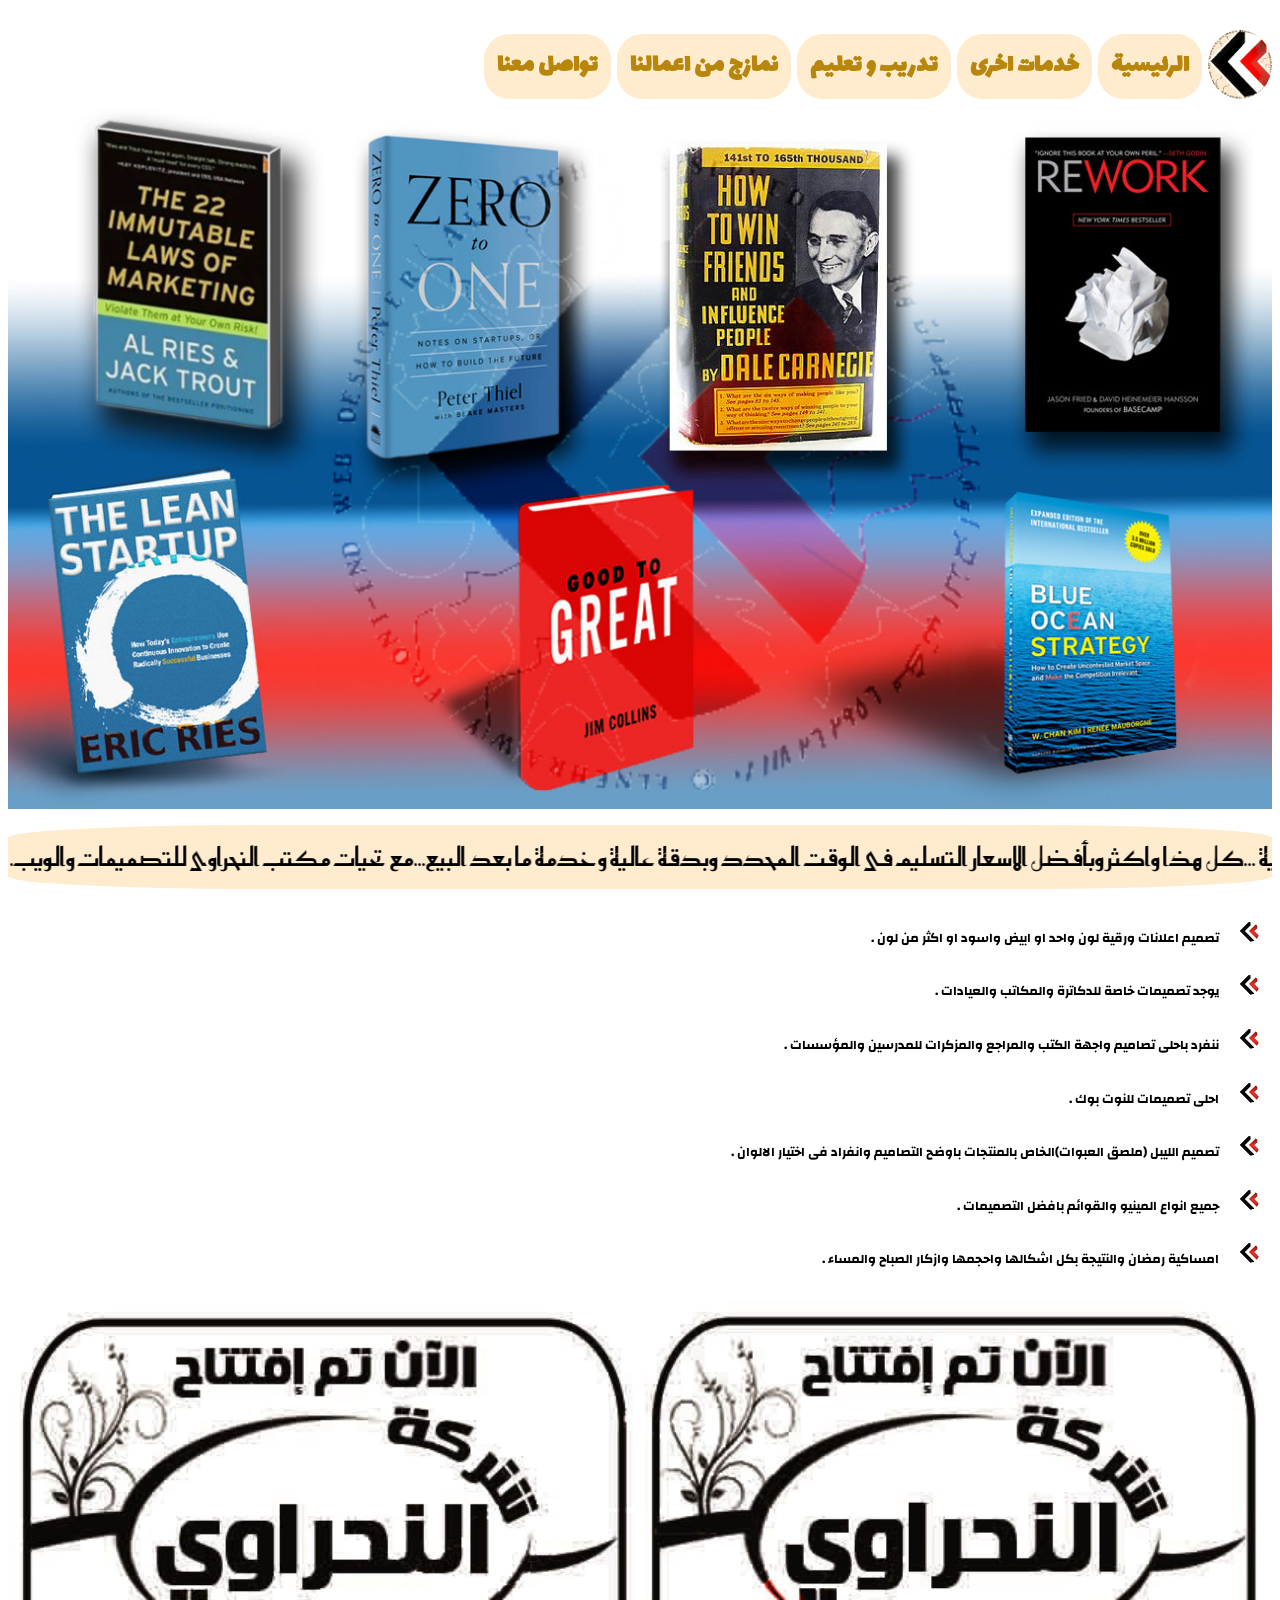
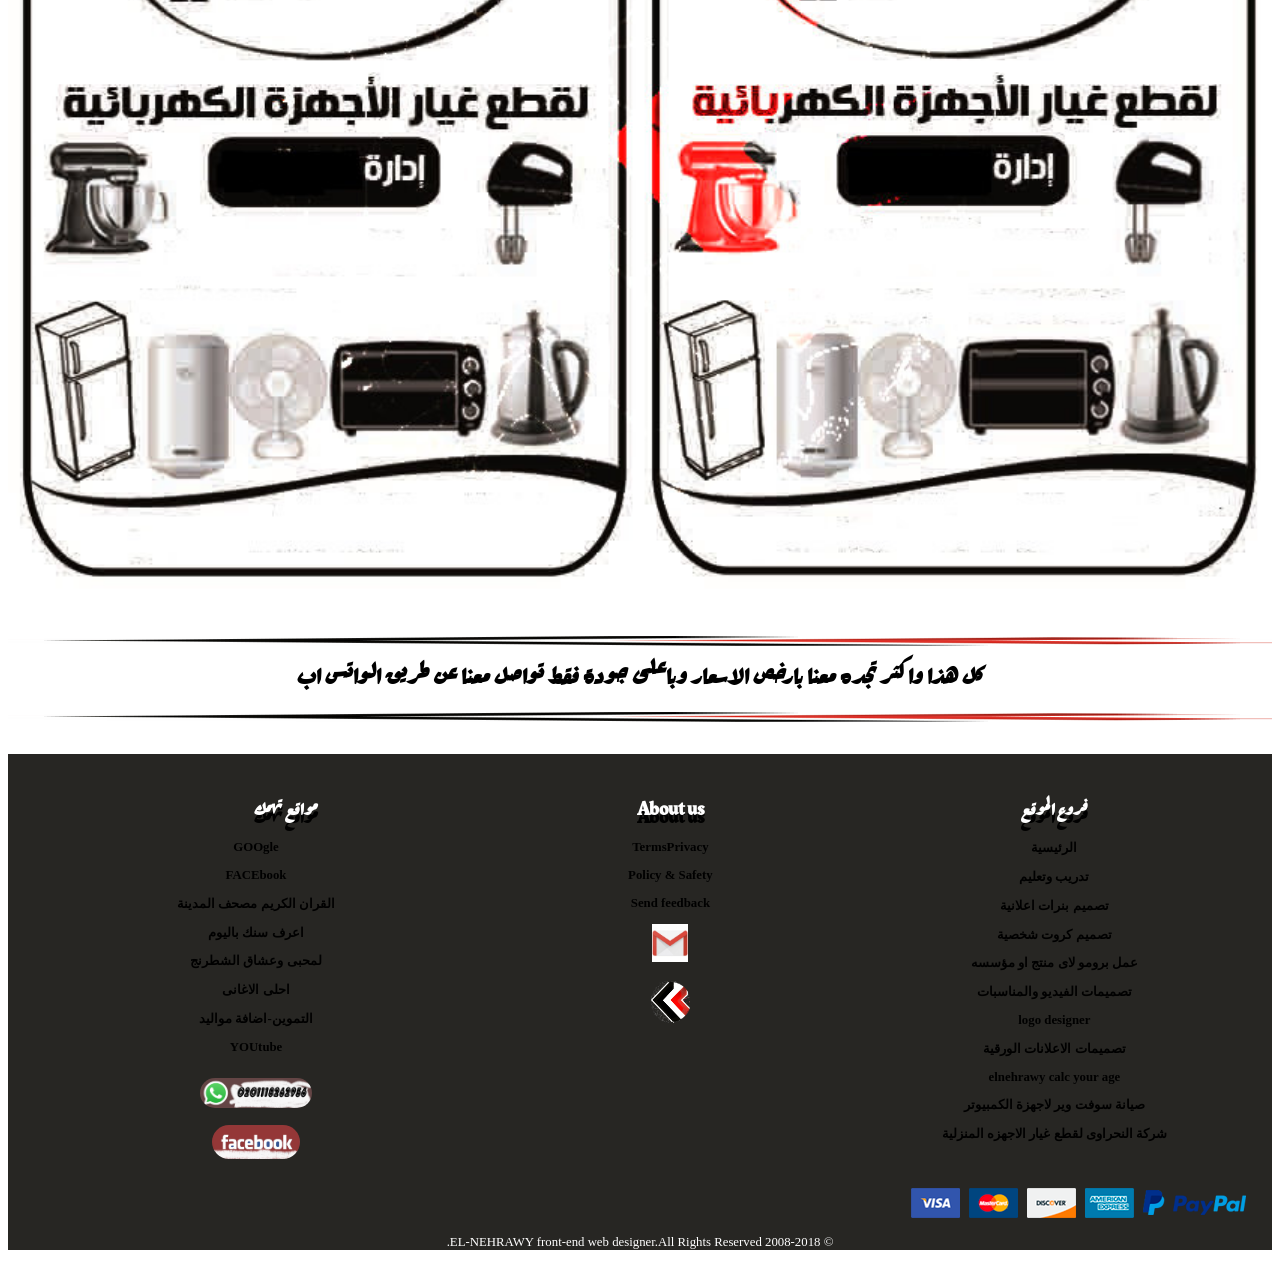
<file: waraq.html>
<!-- Global site tag (gtag.js) - Google Analytics -->


<!doctype HTML>
<html>
    <head>
        <script async src="https://www.googletagmanager.com/gtag/js?id=UA-126311435-1"></script>
        <script>
          window.dataLayer = window.dataLayer || [];
          function gtag(){dataLayer.push(arguments);}
          gtag('js', new Date());

          gtag('config', 'UA-126311435-1');
        </script>
        <meta charset="utf-8">
        <meta name="description" content="صمم معانا غلاف كتابك او مزكرتك او اعلانات ورقية وامساكيات وكروت دعوى">
        <meta name="viewport" content="width=device-width, initial-scale=1.0">
        <title>تصميمات اعلانات ورقية واغلفة الكتب</title>
        <link rel="stylesheet" href="index.css" type="text/css">
        <link rel="stylesheet" href="font.css" type="text/css">
        <!-- links for google fonts -->
        <link href="https://fonts.googleapis.com/css?family=Reem+Kufi" rel="stylesheet">
        <link href="https://fonts.googleapis.com/css?family=Changa" rel="stylesheet">
        <link href="https://fonts.googleapis.com/css?family=Lalezar" rel="stylesheet">
        <link href="https://fonts.googleapis.com/css?family=Rakkas" rel="stylesheet">
        <link href="https://fonts.googleapis.com/css?family=Jomhuria" rel="stylesheet">
    </head>
    <body dir="rtl" lang="ar">
        <!-- menu -->
        <div class="dad">
            <div class="dropdown1">
                    <img id="logo" src="photo/1534353890076_trimmed.png" alt="logo">
                    <div class="dropdown-content1">
                        <img class="mee" src="photo/mee.png" alt="mee" style="max-width: 100%" height="auto">
                    </div>
                </div>
            <div class="menu">
                <a class="linkdeco" href="index.html">
                    <h3 class="hover">الرئيسية</h3></a>
                <div class="dropdown">
                    <h3 class="hover">خدمات اخرى</h3>
                    <div class="dropdown-content">
                        <span class="inline">
                            <a href="pc.html">
                                <p><img class="imagmenu" src="photo/designer.jpg" alt="web designer" style="max-width: 10vw;" height="40vw"></p>
                            </a>
                            <a href="banar.html">
                                <img class="imagmenu" src= "photo/banar.png" alt="بانر اعلامى" style="max-width: 10vw;" height="40vw">
                            </a>
                            <a href="kroot.html">
                                <img class="imagmenu" src= "photo/krot.jpg" alt="عمل كروت" style="max-width: 20vw;" height="40vw">
                            </a>
                            <a href="promoo.html">
                                <img class="imagmenu" src="photo/%D8%A8%D8%B1%D9%88%D9%85%D9%88.png" alt="برومو" style="max-width: 20vw;" height="40vw">
                            </a>
                            
                        
                        
                            <a href="logoo.html">
                                <img class="imagmenu" src="photo/graphicdesign-copy.png" alt="تصميم لوجو" style="max-width: 8vw;" height="40vw">
                            </a>
                            <a href="movi.html">
                                <img class="imagmenu" src="photo/movi.jpg" alt="موفى ميكر" style="max-width: 20vw;" height="40vw">
                            </a>
                            <a href="waraq.html">
                                <img class="imagmenu" src="photo/waraqy.jpg" alt="اعلانات ورقية" style="max-width: 8vw; max-height: 40vw;">
                            </a>
                        </span>
                    </div>
                </div>
                    
                    <div class="dropdown">   
                    <h3 class="hover">تدريب و تعليم</h3>
                        <div class="dropdown-content">
                            <a href="learn.html">  <p class="resp"><img class="marqueephoto" src="photo/logolist.png" alt="logolist">دورة تعليم وتدريب تصميم مواقع الكترونية اون لاين</p></a>
                            <a href="https://docs.google.com/forms/d/e/1FAIpQLSdLNhrwCa7jxWE8Bw3GL3MXyUSJNlaFAQ1detsjChDok3fkTQ/viewform" target="_blank"><p class="resp"><img class="marqueephoto" src="photo/logolist.png" alt="logolist">لطلب نموزج الالتحاق بالدورة</p></a>
                            <a href="https://www.w3schools.com" target="_blank"><p class="resp"><img class="marqueephoto" src="photo/logolist.png" alt="logolist">w3schools</p></a>
                            <a href="https://classroom.udacity.com" target="_blank"><p class="resp"><img class="marqueephoto" src="photo/logolist.png" alt="logolist">udacity</p></a>
                        </div>
                    </div> 
                
                
                    <div class="dropdown">
                    <h3 class="hover">نمازج من اعمالنا</h3>
                        <div class="dropdown-content">
                            <a href="https://elnehrawy.github.io/my-first-calc-age/index.html" target="_blank"><p class="resp"><img class="marqueephoto" src="photo/logolist.png" alt="logolist">elnehrawy calc your age</p></a>
                            <a href="elsha3rawy/index.html" target="_blank"><p class="resp"><img class="marqueephoto" src="photo/logolist.png" alt="logolist">نبزة عن حياة الشيخ الشعراوى</p></a>
                        </div>
                    </div>
                
                
                    <div class="dropdown">
                        <h3 class="hover">
                            تواصل معنا
                        </h3>
                        <div class="dropdown-content">
                            <a href="https://docs.google.com/forms/d/e/1FAIpQLSend5UyYSJQzKhI0yNPXLdTpxfYwmZQQ0Xj0nKn8WydoIIZ4Q/viewform" target="_blank"><p class="resp"><img class="marqueephoto" src="photo/logolist.png" alt="logolist">لطلب نموزج تصميم موقع الكترونى</p></a>
                            <a href="https://docs.google.com/forms/d/e/1FAIpQLSdLNhrwCa7jxWE8Bw3GL3MXyUSJNlaFAQ1detsjChDok3fkTQ/viewform" target="_blank"><p class="resp"><img class="marqueephoto" src="photo/logolist.png" alt="logolist">لطلب نموزج الالتحاق بالدورة</p></a>
                            <p class="call">لاستجابة اسرع نفضل التواصل عن طريق الواتس اب  </p>
                            <a href="http://www.whatsapp.com" target="_blank">
                            <img class="marqueephotowhatsappmenu" src="photo/whats.png" alt="whatsapp" style="max-width: 100%" height="auto">
                            </a>
                            <a href="mailto:truth.voice2008@gmail.com" target="_blank">
                            <img class="marqueephotowhatsappmenu" src="photo/Gmail-dfs-new-796x412.jpg" alt="whatsapp" style="max-width: 100%" height="auto">
                            </a>
                        </div>
                    </div>
        <!-- menu on write -->                
                   
            </div>
                
         <!-- head photo  -->   
            <img class="frontbanarmovi" src="photo/warqy2.jpg" alt="my waraq">
         <!-- my marquee -->   
                <marquee class="move" direction="right" style="font-size: 2vw" height="auto">
                    <img class="marqueephoto" src="photo/logolist.png">  تصميم اعلانات ورقية واغلفة المزكرات الدراسية والكتب ومينيو المطاعم بكل اشكالة واحجامة والوانة للــــ... 
                 مؤسسات - شركات - جمعيات - منظمات - مكاتب خاصة - مدارس خاصة - مواقع حكومية - عرض اعمال فنية ...كل هذا واكثر وبأفضل الاسعار التسليم فى الوقت المحدد وبدقة عالية وخدمة ما بعد البيع...مع تحيات مكتب النحراوى للتصميمات والويب.</marquee>
         
          <div>
                <ul>
                    <li> تصميم اعلانات ورقية لون واحد او ابيض واسود او اكثر من لون .</li>
                    <li>يوجد تصميمات خاصة للدكاترة والمكاتب والعيادات .</li>
                    <li>ننفرد باحلى تصاميم واجهة الكتب والمراجع والمزكرات للمدرسين والمؤسسات .</li>
                    <li>احلى تصميمات للنوت بوك .</li>
                    <li>تصميم الليبل (ملصق العبوات)الخاص بالمنتجات باوضح التصاميم وانفراد فى اختيار الالوان .</li>
                    <li>جميع انواع المينيو والقوائم بافضل التصميمات .</li>
                    <li>امساكية رمضان والنتيجة بكل اشكالها واحجمها وازكار الصباح والمساء .</li>
                </ul>
                <img class="promophoto" src="photo/33333.jpg" alt="elnehrawybanar" style="max-width: 100%" height="auto">
            </div>
                <h2 class="twasolbanar" style="text-align: center"> <img src="photo/logolist.png" style="width: 100%;" height="10vw;">كل هذا واكثر تجده معنا بارخص الاسعار وباعلى جودة فقط تواصل معنا عن طريق الواتس اب <img src="photo/logolist.png" style="width: 100%" height="10vw"></h2>
        <footer>
            <div class="footer">
                
                    <div class="aboutus">
                        <h2 class="sha">فروع الموقع</h2>
                        <p><a href="index.html">الرئيسية</a></p>
                        <p><a href="learn.html">تدريب وتعليم</a></p>
                        <p><a href="banar.html">تصميم بنرات اعلانية</a></p>
                        <p><a href="kroot.html">تصميم كروت شخصية</a></p>
                        <p><a href="promoo.html">عمل برومو لاى منتج او مؤسسه</a></p>
                        <p><a href="movi.html">تصميمات الفيديو والمناسبات</a></p>
                        <p><a href="logoo.html">logo designer</a></p>
                        <p><a href="waraq.html">تصميمات الاعلانات الورقية</a></p>
                        <p><a href="https://elnehrawy.github.io/my-first-calc-age/index.html" target="_blank">elnehrawy calc your age</a></p>
                        <p><a href="pc.html" target="_blank">صيانة سوفت وير لاجهزة الكمبيوتر</a></p>
                        <p><a href="https://el-nehrawy.wixsite.com/el-nehrawy" target="_blank">شركة النحراوى لقطع غيار الاجهزه المنزلية</a></p>
                    </div>
                  
                
                    <div class="aboutus1">
                        <h2 class="sha">About us</h2>
                        <p><a href="https://policies.google.com/privacy?hl=ar" target="_blank">TermsPrivacy</a></p>
                        <p><a href="https://www.youtube.com/yt/about/policies/#community-guidelines" target="_blank">Policy &amp; Safety</a></p>
                        <a><p>Send feedback</p></a>
                        <a href="mailto:truth.voice2008@gmail.com" target="_blank">
                            <img class="gmail" src="photo/Gmail-dfs-new-796x412.jpg" alt="whatsapp" style="max-width: 100%" height="auto">
                            </a>
                        <br><br>
                        <img src="photo/1534353890076_trimmed.png" alt="my logo" style="max-width: 10%;" height="auto">
                    </div>
                    
                
                    <div class="aboutus">
                        <h2 class="sha">مواقع تهمك</h2>
                        <p><a href="https://www.google.com"target="iframe_a">GOOgle</a></p>
                        <p><a href="https://www.facebook.com/elnehrawy.adv"target="_blank">FACEbook</a></p>
                        <p><a href="http://www.quranflash.com/books/Medina1/?ar&aff#sthash.b6MzI1nz.dpbs"target="_blank">القران الكريم مصحف المدينة</a></p>
                        <p><a href="https://elnehrawy.github.io/my-first-calc-age/index.html"target="_blank">اعرف سنك باليوم</a></p>
                        <p><a href="https://www.chess.com"target="_blank">لمحبى وعشاق الشطرنج</a></p>
                        <p><a href="https://play.anghami.com"target="_blank">احلى الاغانى</a></p>
                        <p><a href="http://www.tamwin.com.eg/View/Home/index.aspx"target="iframe_a">التموين-اضافة مواليد</a></p>
                        <p><a href="https://www.youtube.com/"target="_blank"> YOUtube</a></p>
                        <a href="http://www.whatsapp.com" target="_blank">
                        <img class="whatsapp" src="photo/whats.png" alt="whatsapp">
                            </a><br>
                        <a href="https://www.facebook.com/elnehrawy.adv" target="_blank">
                        <img class="facebook" src="photo/Facebook-logo-PSD.png" alt="facebook">
                            </a>
                    </div>
                </div>
            
                
                <img id="card" src="photo/footer-payment-card-img%20(2).png" alt="payment card" style="max-width: 50%;" height="auto">
            <p class="copy">&copy; 2008-2018 EL-NEHRAWY front-end web designer.All Rights Reserved.</p>  
            
        </footer>
        </div>
    </body>    
</html>
</file>
<file: index.css>
*
{
    
    box-sizing: border-box;
    
}
body
{
    background-color: #ffffff;
}

#logo
{ 
    max-width: 5%;
    height: auto;
    
    border-radius: 50%;
    
    margin-top: 1.7%;
    background-color: blanchedalmond;
    position:fixed;
    
    
        
}
.logocontent
{
    float: left;
    
}
.menu
{
    max-width: 100%;
    display:inline-flex;
    margin-right: 5%;
    border-radius: 20%;
    position: fixed;
    
    
    
}
h3
{
    
    
    max-width: 100%;
    border-radius: 2vw;
    background-color: blanchedalmond;
    font-size: 2vw;
}

.dropdown {
    position:relative;
    display:inline-block;
    max-width: 100%;
    
}
.dropdown-content {
    display: none;
    position:absolute;
    background-color: #f9f9f9;
    min-width: 20%;
    
    
}

.dropdown-content a {
    color: black;
    position: relative;
    display:block;
    margin-right: .5vw;
    margin-top: 0vw;
    margin-left: .5vw;
    
}
.dropdown:hover .dropdown-content{
    display:block;
    font-family: Lalezar;
    min-width: 10vw;
    
}
.dropdown1 {
    
    display:flex;
    
    
}
.dropdown-content1 {
    display: none;
    position:fixed;
    
    
    
}
.dropdown1:hover .dropdown-content1{
    display:inline;
}
.inline
{
    display:block;
    margin-left: 2vw; 
    text-align: center;
    
}
a
{
    text-decoration: none;
    color: black;
    
}
a:hover
{
    color: chartreuse;
    border-bottom: 2px solid black;
}
.hover:hover
{
    border-bottom: 1vw solid black;
    color: red;
}
.hover
{
    color: darkgoldenrod;
    padding: 1vw;
    margin-right: 0.5vw;
    max-width: 100%;
}
#logo:hover
{
    border-bottom: 10px solid black;
}
a:active
{
    color: blue;
}
a:visited
{
    color: brown;
}
.move
{
    
    
    color: black;
    margin-top: 1vw;
    padding: 1vw;
    background-color: blanchedalmond;
    font-family: cursive;
    border-radius: 20%;
}

.ppp
{
    
    font-size: 1.5vw;
    font-weight: bold;
    font-family: Lalezar; 
    text-align: center;
    margin: 2vw;
    padding: 2vw;
    margin-top: 1vw;
}
#market
{
    max-width: 100%;
    height: 20vw;
    margin-right: 1vw;
    margin-top: 1vw;
    
}

.whatsapp
{
    max-width: 25%;
    height: auto;
    
    border-radius: 2vw;
    margin-top: 10px;
    
}
.facebook
{
    max-width: 20%;
   
    
    border-radius: 2vw;
    margin-top: 1vw;
}
#ex
{
    max-width: 100%;
    margin-top: 1vw;
      
}
#front
{
    max-width: 100%;
    height: auto;
    margin-top: 10%;
    
    
}
.copy
{
    text-align: center;
    color: white;
    
    font-size: 1.0vw;
}
footer
{
    background-color: #272623;
    
    
        
}
.footer
{
    display: inline-flex;
    padding: 1vw;
    margin: 1vw;
    max-width: 100%;
    height: auto;
    font-size: 1vw;
    color: white;
    text-align: center;
    font-weight: bold;
}

#card
{
    margin-right: 2vw;
    
}

.sha
{
    text-shadow: #000 0px .6vw;
    width: 30vw;
    height: auto;
}

.call
{
    margin-right: 1vw;
    font-size: 1vw;
}
.mee
{
    margin-top: 1.5vw;
    width: 5vw;
    
    
    
}
.linkdeco:hover
{
    border-bottom: none;
}
/*banar*/
#frontbanar
{
    max-width: 100%;
}
.frontbanarmovi
{
    max-width: 100%;
    margin-top: 7vw;
}


.aboutus
{
    
    max-width: 50vw;
}
.aboutus1
{
    
    max-width: 50vw;
}
.marqueephoto
{
    max-width: 50%;
    height: 1vw;
    
    
}
.resp
{
    width: 18vw;
    height: auto;
    font-size: 1vw;
}
.marqueephotowhatsappmenu
{
    max-width: 100%;
    height: 3vw;
    margin-right: 3vw;
}
.imagmenu
{
    margin-top: 1vw;
    width: 100%;
    margin-right: 1vw;
}
.photoside
{
    display: flex;
    
}

.follow
{
    margin: 1vw;
    margin-top: 20px;
    font-size: 1vw;
    text-align: center;
    padding: 1vw;
}
#follow
{
    text-align: center;
    font-size: 1vw;
    max-width: 50%;
    margin: 1vw;
    margin-right: 4vw;
    padding: 2vw;
    
}
.good
{
    
    font-size: 2vw;
    text-align: center;
}
.fawaqed
{
    max-width: 50%;
    float: left
}

legend
{
    font-size: 2vw;
    padding: 1vw;
}
li
{
    font-size: 1vw;
    font-weight: bold;
    padding: 1vw;
}
.whatsap
{
    text-align: center;
    max-width: 100%;
}
.phone
{
    font-size: 2vw;
    max-width: 50%;
}
#myphone
{
    font-size: 2vw;
}
.htmlphoto
{
    max-width: 50%;
    height: 100vw;
    
    
}

.child  
{
    display: flex;
    margin: 1vw;
    margin-right: 3vw;
}
@media only screen and (min-width: 400px){
    ul{
        list-style-image: url(photo/logolist.png); 
    }  
    }

.twasolbanar
{
    font-size: 2vw;
    
    
}
.logophotos
{
    padding: 1vw;
    margin: 1vw;
    text-align: center;
}
.logofristphoto
{
    width: 20%;
    height: auto;
    margin-right: 2vw;
    margin-left: 2vw;
}
.logosecondphoto
{
    width: 40%;
    height: auto;
    margin-right: 2vw;
    margin-left: 2vw;
}
.logotherdphoto
{
    width: 20%;
    height: auto;
    margin-right: 2vw;
    margin-left: 2vw;
}
.krotphoto
{
    max-width: 100%;
    margin: 1vw;
    
    text-align: center;
}
.krotfristphoto
{
    width: 30%;
}
.krotsecondphoto
{
    width: 50%;
}
.promophoto
{
    width: 100%;
}
.pcphoto
{
    display: inline-flex;
    
    
    
}
.logosecondphotopc
{
    width: 20vw;
    height: 15vw;
    
}
.pctext
{
    width: 30vw;
    height: 15vw;
    font-size: 1vw;
    
}

.pcphoto3
{
    width: 20vw;
    height: 15vw;
    margin-right: 1vw; 
}
.logophotospc
{
    max-width: 100%;
    margin: .5vw;
    height: 17vw;
    text-align: center;
}
#frontbanarpc
{
    max-width: 100%;
    margin-top: 7vw;
}
.gmail
{
    max-width: 100%;
    height: 3vw;
    
}

/*jssor slider loading skin spin css*/
#jssor_1
{
   
}
        .jssorl-009-spin img {
            animation-name: jssorl-009-spin;
            animation-duration: 1.6s;
            animation-iteration-count: infinite;
            animation-timing-function: linear;
        }

        @keyframes jssorl-009-spin {
            from { transform: rotate(0deg); }
            to { transform: rotate(360deg); }
        }

        /*jssor slider bullet skin 101 css*/
        .jssorb101 .i {position:absolute;cursor:pointer;}
        .jssorb101 .i .ci {fill:#000;}
        .jssorb101 .i .co {fill:#fff;opacity:.3;}
        .jssorb101 .i:hover .co {fill:#ff9933;opacity: 1;}
        .jssorb101 .i:hover .ci {fill:#fff;}
        .jssorb101 .iav .ci {fill:#fff;stroke-width:0;}
        .jssorb101 .iav .co {fill:#46d1d3;opacity: 1;}
        .jssorb101 .i.idn {opacity:.3;}

        /*jssor slider arrow skin 051 css*/
        .jssora051 {display:block;position:absolute;cursor:pointer;}
        .jssora051 .a {fill:none;stroke:#fff;stroke-width:360;stroke-miterlimit:10;}
        .jssora051:hover {opacity:.8;}
        .jssora051.jssora051dn {opacity:.5;}
        .jssora051.jssora051ds {opacity:.3;pointer-events:none;}





/*sliders*/
</file>
<file: font.css>
@charset "utf-8";
/*css document */

.move
{
    font-family: 'Reem Kufi', sans-serif;
    font-size: 20px;
}
h3
{
    font-family: 'Lalezar', cursive;
}
#follow, .follow,li, .ppp
{
    font-family: 'Changa', sans-serif;
}
h2, legend
{
    font-family: 'Rakkas', cursive;
}
.foot, .phone
{
    font-family: 'Jomhuria', cursive;
}
</file>
<file: css/style.css>
.nav {
  position: fixed;
  top: 0;
  left: 0;
  z-index: 9;
  padding: 40px;
  color: white;
}
.nav h1 {
  font-weight: 300;
  font-size: 3rem;
}
.nav .author {
  text-align: right;
}



.slider {
  background-color: white;
  position: relative;
  width: 100%;
  height: 600px;
  overflow: hidden;
  display: none;
}

.slider-inner {
  position: absolute;
  left: 0;
  top: 0;
  height: 100%;
  transition-timing-function: cubic-bezier(0.22, 1.61, 0.65, 1);
  transition-duration: 1s;
  background-visibility: hidden;
  transition-delay: .75s;
  -webkit-transform: translateZ(0);
          transform: translateZ(0);
}

.slide {
  position: absolute;
  padding-top: 1%;
  height: 100%;
  background-image: url(bg.png);
  background-visibility: hidden;
  transition-timing-function: cubic-bezier(0.25, 0.5, 0.25, 1.25);
  -webkit-transform: translateZ(0) scale(0.8, 0.8);
          transform: translateZ(0) scale(0.8, 0.8);
  transition-duration: .5s;
  text-align: center;
  line-height: 600px;
  font-size: 5rem;
  color: white;
}
.slide.active {
  -webkit-transform: scale(1, 1);
          transform: scale(1, 1);
  transition-delay: 2s;
}
.slide:nth-child(2n) {
  background-image: url(bg.png);
}
.slide:nth-child(3n) {
  background-image: url(bg.png);
}
.slide:nth-child(4n) {
  background-image: url(bg.png);
}

.slider-nav {
  position: absolute;
  bottom: 0;
  left: 50%;
  -webkit-transform: translateX(-50%);
          transform: translateX(-50%);
  padding: 20px;
  text-align: center;
}
.slider-nav > div {
  float: left;
  width: 10px;
  height: 10px;
  border: 1px solid white;
  z-index: 2;
  display: inline-block;
  margin: 0 10px;
  cursor: pointer;
  border-radius: 50%;
  opacity: .5;
  transition-duration: .25s;
  background-color: transparent;
}
.slider-nav > div:hover {
  opacity: 1;
}
.slider-nav > div.active {
  background-color: white;
  -webkit-transform: scale(2);
          transform: scale(2);
  opacity: 1;
}
</file>
<file: elsha3rawy/style.css>
/* This is a CSS comment. Notice that CSS comments are
enclosed by different characters than HTML comments. */

/* CSS allows you to give your page style (colors, shapes, fonts, etc.)
You can apply CSS elements to entire HTML classes. Review Lesson 1.3
if you need a refresher about how to do this. */
*
    {

        box-sizing: border-box;
        
    }
.name
    {
        background-color: #72ea4a;
        text-align: center;
        margin: 2vw;
        padding: 1vw;
        font-style: italic;
        font-family: Jomhuria;
        font-size: 3vw;
    }
.dad
    {
        display: flex;
    }
.img1
    {
        margin: 20px;
        width: 80%;
        height: 15vw;
    }
blockquote
    {
        background-color: #bdf0ac;
        color: black;
        font-family: Changa;
        font-size: 1.5vw;
        font-weight: bold;
        padding: 1vw;
        height: 13vw; 
        overflow: auto;
        width: 70%;
    }
ul
    {
        background-color: #bdf0ac;
        color: black;
        font-family: Changa;
        font-size: 1.5vw;
        font-weight: bold;
        padding: 1vw;
        list-style-type: decimal;
        list-style-position: inside;
        margin: 2vw;
        width: 70%;
         
        overflow: auto
    }
body
    {
        direction: rtl;
        background-color: #e0ecdb;
        
        
        
    }

img
{
    width: 2%;
    height: 2vw;
}
.copy
{
    text-align: center;
    color: black;
    
    font-size: 1.5vw;
}
.all
{
    width: 100%;
    height: auto;
}
</file>
